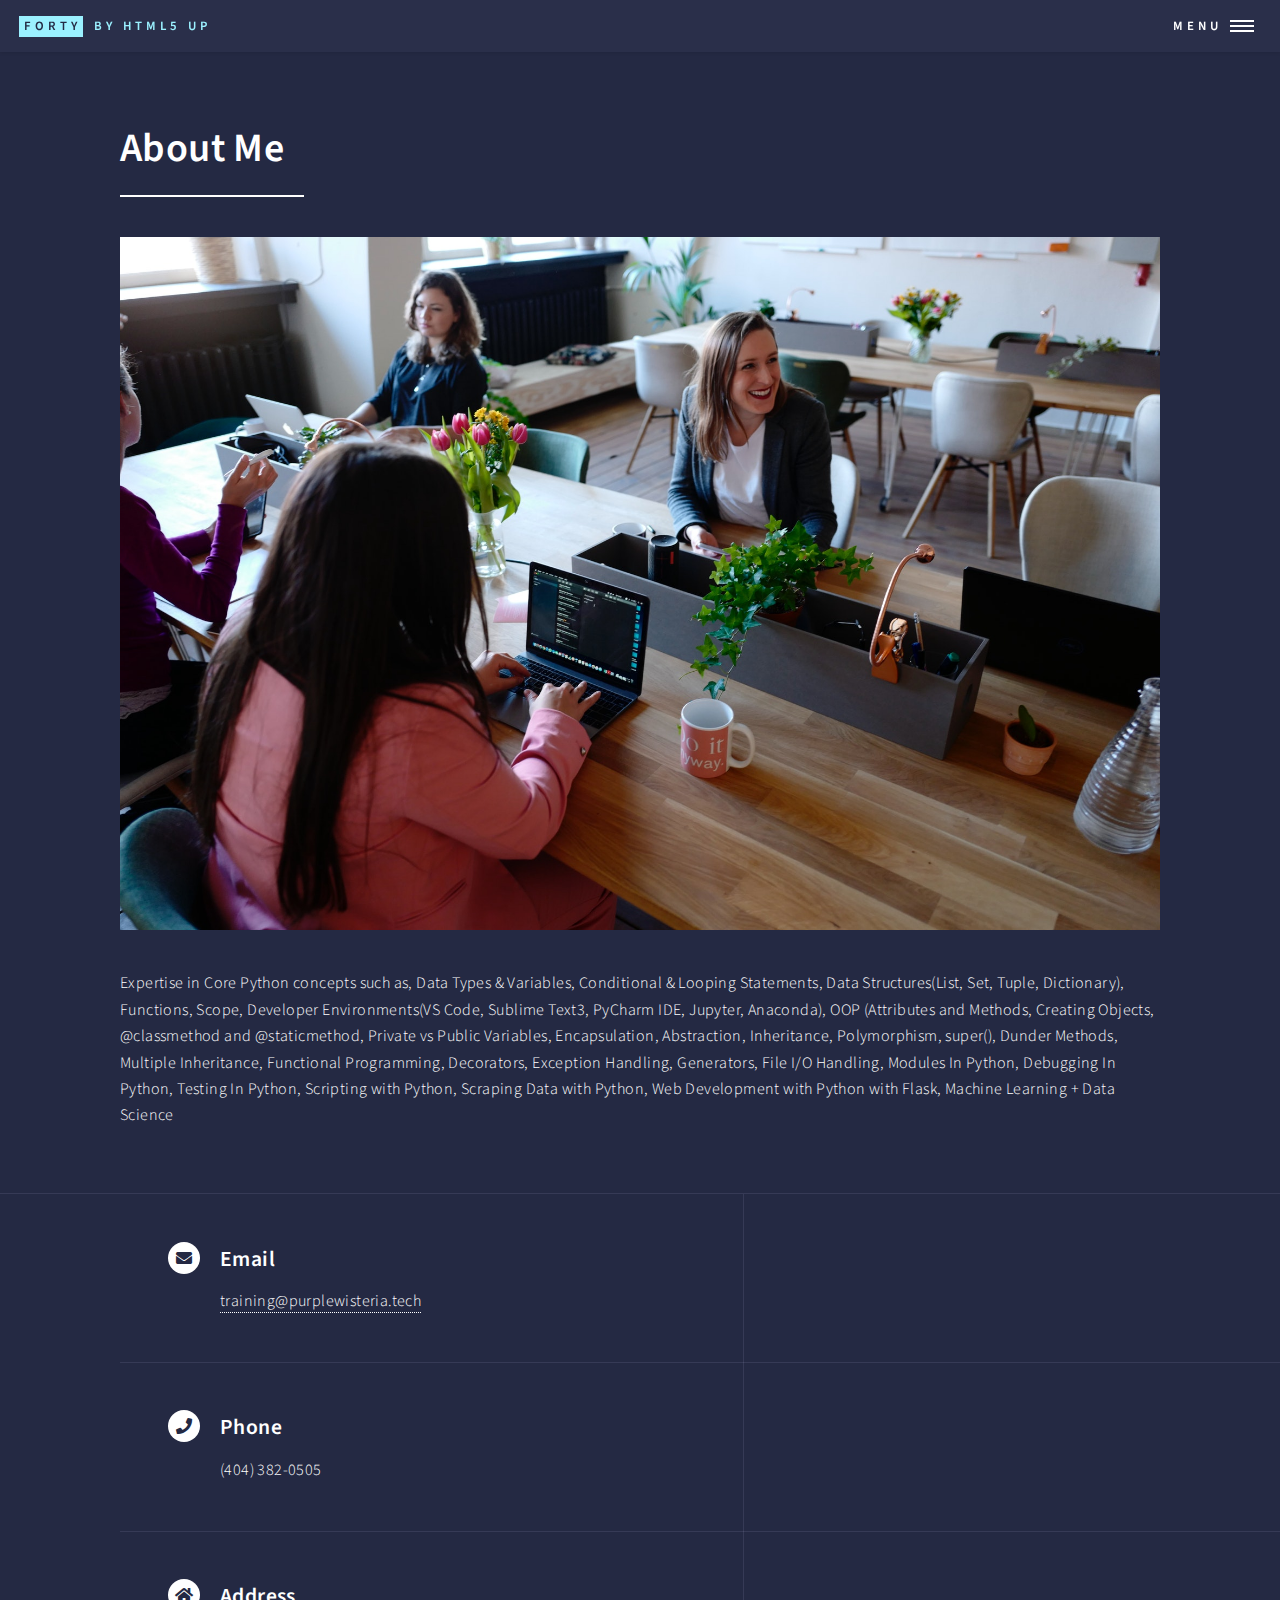
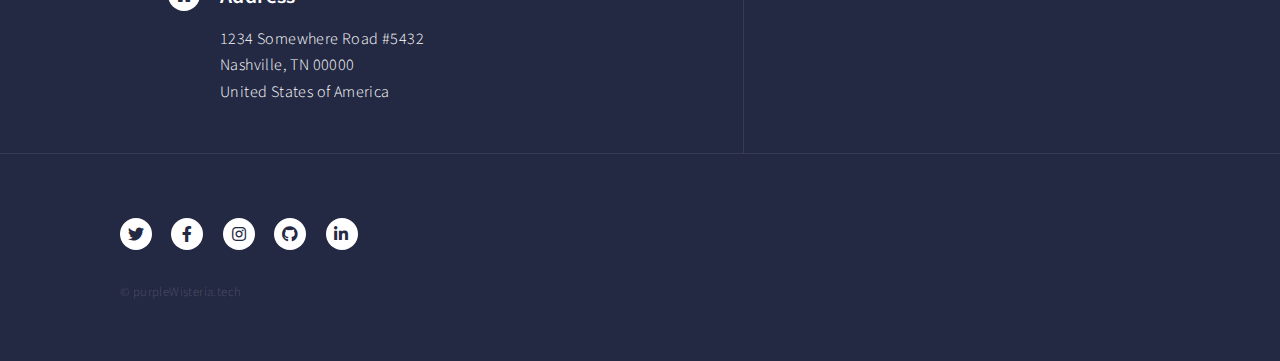
<file: templates/about.html>
<!DOCTYPE HTML>
<!--
	Forty by HTML5 UP
	html5up.net | @ajlkn
	Free for personal and commercial use under the CCA 3.0 license (html5up.net/license)
-->
<html>
	<head>
		<title>About::purpleWisteria.tech</title>
		<meta charset="utf-8" />
		<meta name="viewport" content="width=device-width, initial-scale=1, user-scalable=no" />
		<link rel="stylesheet" href="/static/assets/css/main.css" />
		<noscript><link rel="stylesheet" href="/static/assets/css/noscript.css" /></noscript>
	</head>
	<body class="is-preload">

		<!-- Wrapper -->
			<div id="wrapper">

				<!-- Header -->
					<header id="header">
						<a href="index.html" class="logo"><strong>Forty</strong> <span>by HTML5 UP</span></a>
						<nav>
							<a href="#menu">Menu</a>
						</nav>
					</header>

				<!-- Menu -->
					<nav id="menu">
						<ul class="links">
							<li><a href="index.html">Home</a></li>
							<li>About</li>
							<li><a href="contact.html">Contact</a></li>
						</ul>
						<ul class="actions stacked">
							<li><a href="works.html" class="button primary fit">Works</a></li>
							<li><a href="#" class="button fit">Log In</a></li>
						</ul>
					</nav>

				<!-- Main -->
					<div id="main" class="alt">

						<!-- One -->
							<section id="one">
								<div class="inner">
									<header class="major">
										<h1>About Me</h1>
									</header>
									<span class="image main"><img src="/static/assets/images/pic11.jpg" alt="" /></span>
									<p>
										Expertise in Core Python concepts such as, Data Types & Variables, Conditional & Looping Statements, Data Structures(List, Set, Tuple, Dictionary),
										Functions, Scope, Developer Environments(VS Code, Sublime Text3, PyCharm IDE, Jupyter, Anaconda), OOP (Attributes and Methods,
										Creating Objects, @classmethod and @staticmethod, Private vs Public Variables, Encapsulation, Abstraction,  Inheritance, Polymorphism,
										super(),  Dunder Methods, Multiple Inheritance, Functional Programming, Decorators, Exception Handling, Generators, File I/O Handling,
										Modules In Python, Debugging In Python,  Testing In Python, Scripting with Python, Scraping Data with Python, Web Development with Python
										with Flask, Machine Learning + Data Science
									</p>
								</div>
							</section>

					</div>

				<!-- Contact -->
					<section id="contact">
						<div class="inner">
							<section class="split">
								<section>
									<div class="contact-method">
										<span class="icon solid alt fa-envelope"></span>
										<h3>Email</h3>
										<a href="#">training@purplewisteria.tech</a>
									</div>
								</section>
								<section>
									<div class="contact-method">
										<span class="icon solid alt fa-phone"></span>
										<h3>Phone</h3>
										<span>(404) 382-0505</span>
									</div>
								</section>
								<section>
									<div class="contact-method">
										<span class="icon solid alt fa-home"></span>
										<h3>Address</h3>
										<span>1234 Somewhere Road #5432<br />
										Nashville, TN 00000<br />
										United States of America</span>
									</div>
								</section>
							</section>
						</div>
					</section>

				<!-- Footer -->
					<footer id="footer">
						<div class="inner">
							<ul class="icons">
								<li><a href="#" class="icon brands alt fa-twitter"><span class="label">Twitter</span></a></li>
								<li><a href="#" class="icon brands alt fa-facebook-f"><span class="label">Facebook</span></a></li>
								<li><a href="#" class="icon brands alt fa-instagram"><span class="label">Instagram</span></a></li>
								<li><a href="#" class="icon brands alt fa-github"><span class="label">GitHub</span></a></li>
								<li><a href="#" class="icon brands alt fa-linkedin-in"><span class="label">LinkedIn</span></a></li>
							</ul>
							<ul class="copyright">
								<li>&copy; purpleWisteria.tech</li><li></li>
							</ul>
						</div>
					</footer>

			</div>

		<!-- Scripts -->
			<script src="/static/assets/js/jquery.min.js"></script>
			<script src="/static/assets/js/jquery.scrolly.min.js"></script>
			<script src="/static/assets/js/jquery.scrollex.min.js"></script>
			<script src="/static/assets/js/browser.min.js"></script>
			<script src="/static/assets/js/breakpoints.min.js"></script>
			<script src="/static/assets/js/util.js"></script>
			<script src="/static/assets/js/main.js"></script>

	</body>
</html>
</file>
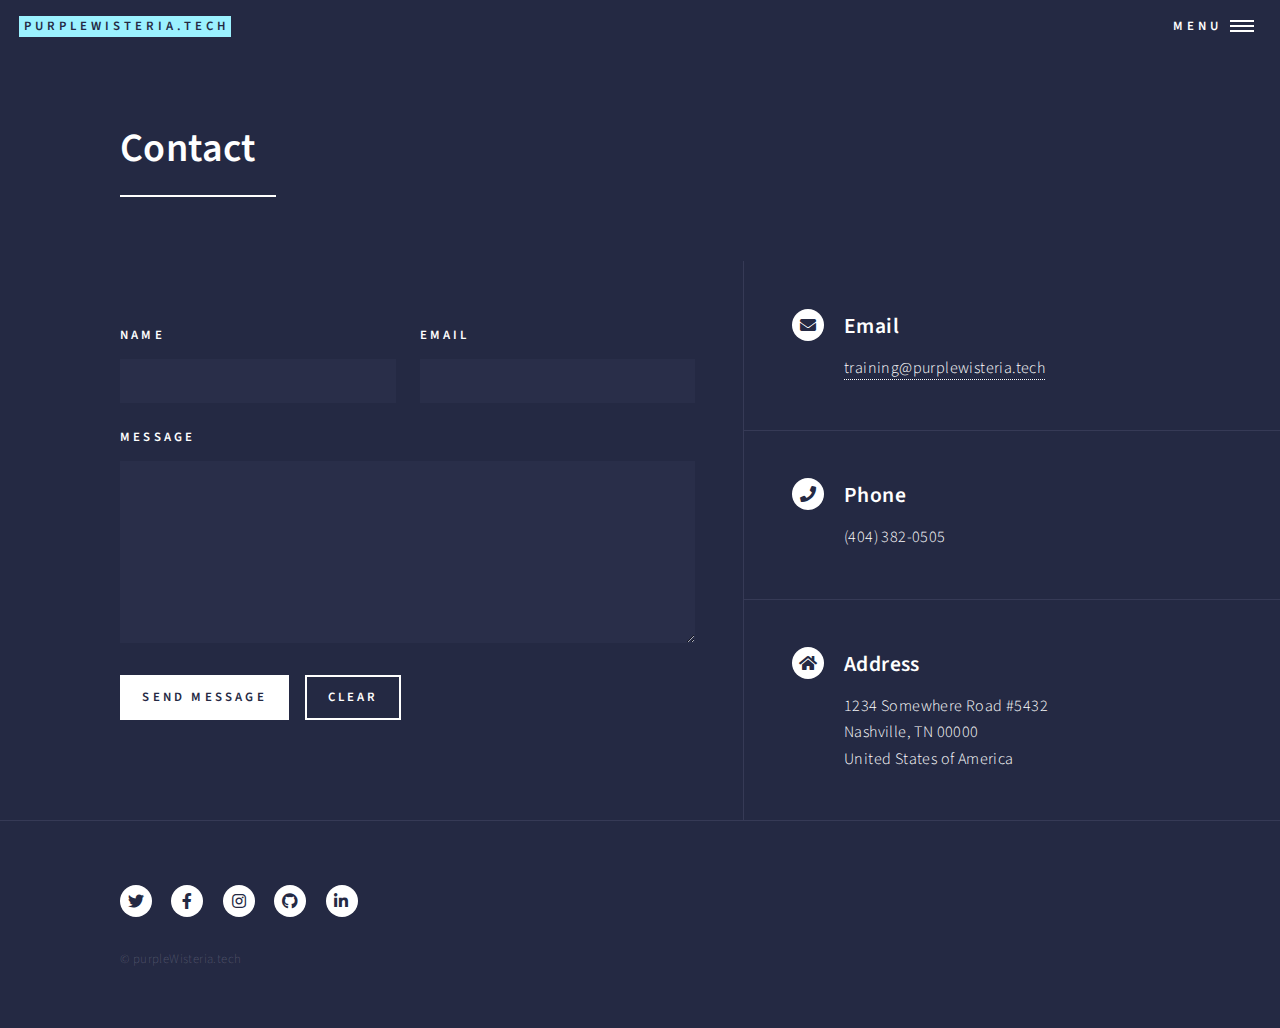
<file: templates/contact.html>
<!DOCTYPE HTML>
<!--
	Forty by HTML5 UP
	html5up.net | @ajlkn
	Free for personal and commercial use under the CCA 3.0 license (html5up.net/license)
-->
<html>
	<head>
		<title>Contact::purpleWisteria.tech</title>
		<meta charset="utf-8" />
		<meta name="viewport" content="width=device-width, initial-scale=1, user-scalable=no" />
		<link rel="stylesheet" href="/static/assets/css/main.css" />
		<noscript><link rel="stylesheet" href="/static/assets/css/noscript.css" /></noscript>
	</head>
	<body class="is-preload">

		<!-- Wrapper -->
			<div id="wrapper">

				<!-- Header -->
					<header id="header" class="alt">
						<a href="index.html" class="logo"><strong>purpleWisteria.tech</strong> <span></span></a>
						<nav>
							<a href="#menu">Menu</a>
						</nav>
					</header>

				<!-- Menu -->
					<nav id="menu">
						<ul class="links">
							<li><a href="index.html">Home</a></li>
							<li><a href="about.html">About</a></li>
							<li>Contact.html</li>

						</ul>
						<ul class="actions stacked">
							<li><a href="works.html" class="button primary fit">Works</a></li>
							<li><a href="#" class="button fit">Log In</a></li>
						</ul>
					</nav>

				<section id="one">
								<div class="inner">
									<header class="major">
										<h1>Contact</h1>
									</header>
								</div>
				</section>

				<!-- Contact -->
					<section id="contact">
						<div class="inner">
							<section>
								<form method="post" action="submit_form">
									<div class="fields">
										<div class="field half">
											<label for="name">Name</label>
											<input type="text" name="name" id="name" />
										</div>
										<div class="field half">
											<label for="email">Email</label>
											<input type="text" name="email" id="email" />
										</div>
										<div class="field">
											<label for="message">Message</label>
											<textarea name="message" id="message" rows="6"></textarea>
										</div>
									</div>
									<ul class="actions">
										<li><input type="submit" value="Send Message" class="primary" /></li>
										<li><input type="reset" value="Clear" /></li>
									</ul>
								</form>
							</section>
							<section class="split">
								<section>
									<div class="contact-method">
										<span class="icon solid alt fa-envelope"></span>
										<h3>Email</h3>
										<a href="#">training@purplewisteria.tech</a>
									</div>
								</section>
								<section>
									<div class="contact-method">
										<span class="icon solid alt fa-phone"></span>
										<h3>Phone</h3>
										<span>(404) 382-0505</span>
									</div>
								</section>
								<section>
									<div class="contact-method">
										<span class="icon solid alt fa-home"></span>
										<h3>Address</h3>
										<span>1234 Somewhere Road #5432<br />
										Nashville, TN 00000<br />
										United States of America</span>
									</div>
								</section>
							</section>
						</div>
					</section>

				<!-- Footer -->
					<footer id="footer">
						<div class="inner">
							<ul class="icons">
								<li><a href="#" class="icon brands alt fa-twitter"><span class="label">Twitter</span></a></li>
								<li><a href="#" class="icon brands alt fa-facebook-f"><span class="label">Facebook</span></a></li>
								<li><a href="#" class="icon brands alt fa-instagram"><span class="label">Instagram</span></a></li>
								<li><a href="#" class="icon brands alt fa-github"><span class="label">GitHub</span></a></li>
								<li><a href="#" class="icon brands alt fa-linkedin-in"><span class="label">LinkedIn</span></a></li>
							</ul>
							<ul class="copyright">
								<li>&copy; purpleWisteria.tech</li><li></li>
							</ul>
						</div>
					</footer>

			</div>

		<!-- Scripts -->
			<script src="/static/assets/js/jquery.min.js"></script>
			<script src="/static/assets/js/jquery.scrolly.min.js"></script>
			<script src="/static/assets/js/jquery.scrollex.min.js"></script>
			<script src="/static/assets/js/browser.min.js"></script>
			<script src="/static/assets/js/breakpoints.min.js"></script>
			<script src="/static/assets/js/util.js"></script>
			<script src="/static/assets/js/main.js"></script>

	</body>
</html>
</file>
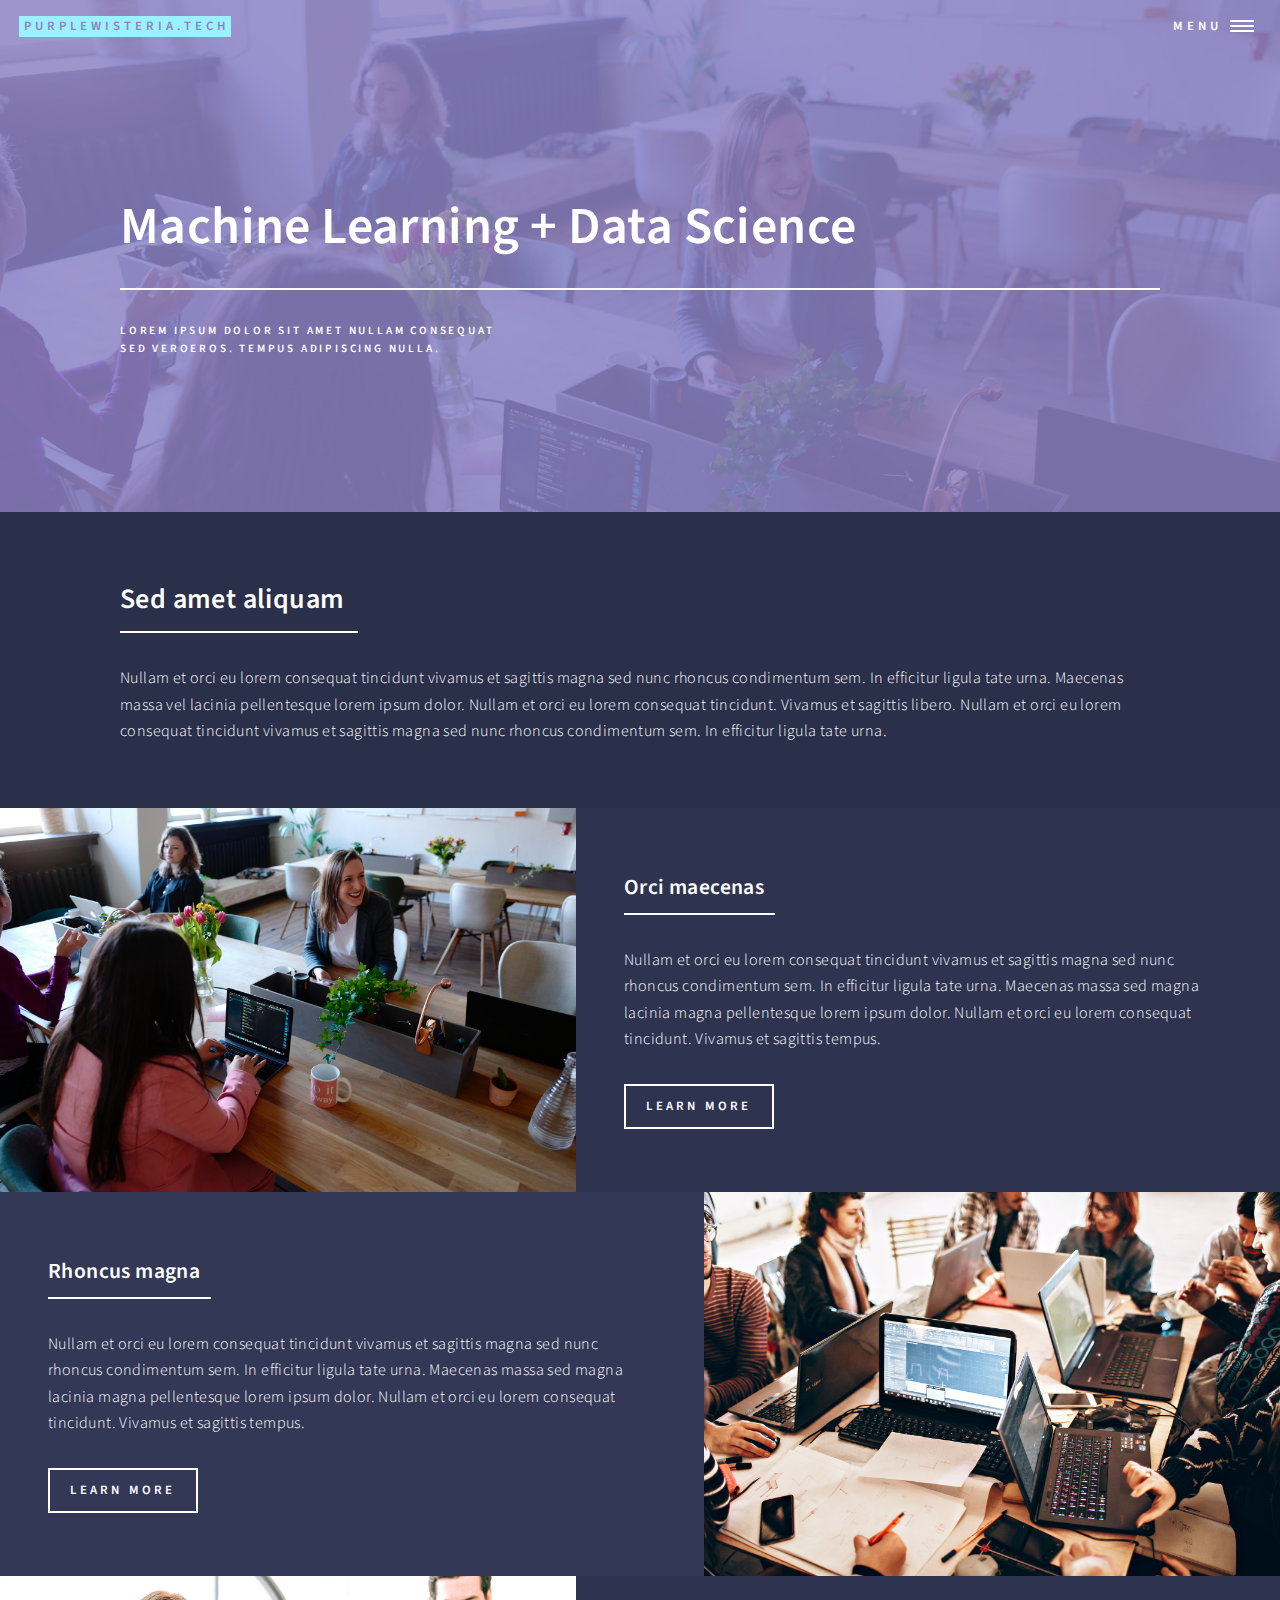
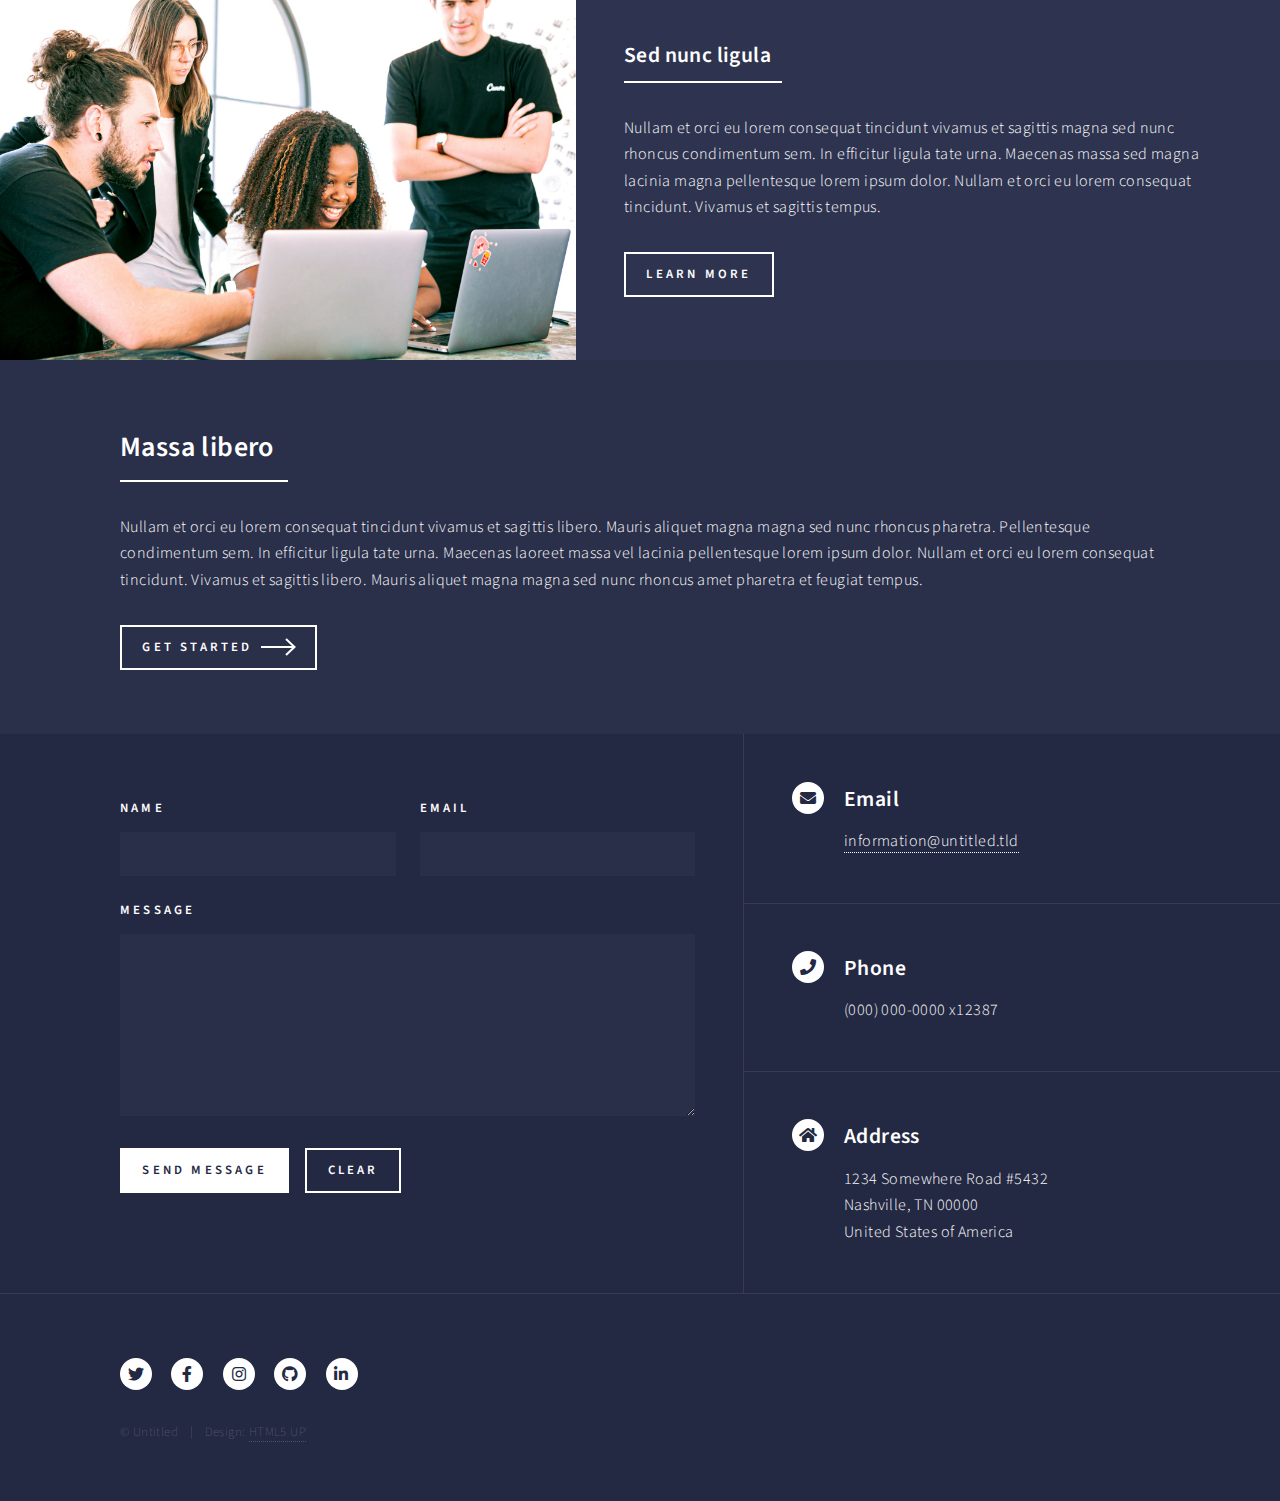
<file: templates/machine-learning.html>
<!DOCTYPE HTML>
<!--
	Forty by HTML5 UP
	html5up.net | @ajlkn
	Free for personal and commercial use under the CCA 3.0 license (html5up.net/license)
-->
<html>
	<head>
		<title>Landing - Forty by HTML5 UP</title>
		<meta charset="utf-8" />
		<meta name="viewport" content="width=device-width, initial-scale=1, user-scalable=no" />
		<link rel="stylesheet" href="/static/assets/css/main.css" />
		<noscript><link rel="stylesheet" href="/static/assets/css/noscript.css" /></noscript>
	</head>
	<body class="is-preload">

		<!-- Wrapper -->
			<div id="wrapper">

				<!-- Header -->
				<!-- Note: The "styleN" class below should match that of the banner element. -->
					<header id="header" class="alt style2">
						<a href="index.html" class="logo"><strong>purpleWisteria.tech</strong> <span></span></a>
						<nav>
							<a href="#menu">Menu</a>
						</nav>
					</header>

				<!-- Menu -->
					<nav id="menu">
						<ul class="links">
								<li><a href="index.html">Home</a></li>
							<li><a href="works.html">Works</a></li>
							<li><a href="about.html">About</a></li>
						</ul>
						<ul class="actions stacked">
							<li><a href="#" class="button primary fit">Get Started</a></li>
							<li><a href="#" class="button fit">Log In</a></li>
						</ul>
					</nav>

				<!-- Banner -->
				<!-- Note: The "styleN" class below should match that of the header element. -->
					<section id="banner" class="style2">
						<div class="inner">
							<span class="image">
								<img src="/static/assets/images/pic07.jpg" alt="" />
							</span>
							<header class="major">
								<h1>Machine Learning + Data Science</h1>
							</header>
							<div class="content">
								<p>Lorem ipsum dolor sit amet nullam consequat<br />
								sed veroeros. tempus adipiscing nulla.</p>
							</div>
						</div>
					</section>

				<!-- Main -->
					<div id="main">

						<!-- One -->
							<section id="one">
								<div class="inner">
									<header class="major">
										<h2>Sed amet aliquam</h2>
									</header>
									<p>Nullam et orci eu lorem consequat tincidunt vivamus et sagittis magna sed nunc rhoncus condimentum sem. In efficitur ligula tate urna. Maecenas massa vel lacinia pellentesque lorem ipsum dolor. Nullam et orci eu lorem consequat tincidunt. Vivamus et sagittis libero. Nullam et orci eu lorem consequat tincidunt vivamus et sagittis magna sed nunc rhoncus condimentum sem. In efficitur ligula tate urna.</p>
								</div>
							</section>

						<!-- Two -->
							<section id="two" class="spotlights">
								<section>
									<a href="generic.html" class="image">
										<img src="/static/assets/images/pic08.jpg" alt="" data-position="center center" />
									</a>
									<div class="content">
										<div class="inner">
											<header class="major">
												<h3>Orci maecenas</h3>
											</header>
											<p>Nullam et orci eu lorem consequat tincidunt vivamus et sagittis magna sed nunc rhoncus condimentum sem. In efficitur ligula tate urna. Maecenas massa sed magna lacinia magna pellentesque lorem ipsum dolor. Nullam et orci eu lorem consequat tincidunt. Vivamus et sagittis tempus.</p>
											<ul class="actions">
												<li><a href="generic.html" class="button">Learn more</a></li>
											</ul>
										</div>
									</div>
								</section>
								<section>
									<a href="generic.html" class="image">
										<img src="/static/assets/images/pic09.jpg" alt="" data-position="top center" />
									</a>
									<div class="content">
										<div class="inner">
											<header class="major">
												<h3>Rhoncus magna</h3>
											</header>
											<p>Nullam et orci eu lorem consequat tincidunt vivamus et sagittis magna sed nunc rhoncus condimentum sem. In efficitur ligula tate urna. Maecenas massa sed magna lacinia magna pellentesque lorem ipsum dolor. Nullam et orci eu lorem consequat tincidunt. Vivamus et sagittis tempus.</p>
											<ul class="actions">
												<li><a href="generic.html" class="button">Learn more</a></li>
											</ul>
										</div>
									</div>
								</section>
								<section>
									<a href="generic.html" class="image">
										<img src="/static/assets/images/pic10.jpg" alt="" data-position="25% 25%" />
									</a>
									<div class="content">
										<div class="inner">
											<header class="major">
												<h3>Sed nunc ligula</h3>
											</header>
											<p>Nullam et orci eu lorem consequat tincidunt vivamus et sagittis magna sed nunc rhoncus condimentum sem. In efficitur ligula tate urna. Maecenas massa sed magna lacinia magna pellentesque lorem ipsum dolor. Nullam et orci eu lorem consequat tincidunt. Vivamus et sagittis tempus.</p>
											<ul class="actions">
												<li><a href="generic.html" class="button">Learn more</a></li>
											</ul>
										</div>
									</div>
								</section>
							</section>

						<!-- Three -->
							<section id="three">
								<div class="inner">
									<header class="major">
										<h2>Massa libero</h2>
									</header>
									<p>Nullam et orci eu lorem consequat tincidunt vivamus et sagittis libero. Mauris aliquet magna magna sed nunc rhoncus pharetra. Pellentesque condimentum sem. In efficitur ligula tate urna. Maecenas laoreet massa vel lacinia pellentesque lorem ipsum dolor. Nullam et orci eu lorem consequat tincidunt. Vivamus et sagittis libero. Mauris aliquet magna magna sed nunc rhoncus amet pharetra et feugiat tempus.</p>
									<ul class="actions">
										<li><a href="generic.html" class="button next">Get Started</a></li>
									</ul>
								</div>
							</section>

					</div>

				<!-- Contact -->
					<section id="contact">
						<div class="inner">
							<section>
								<form method="post" action="#">
									<div class="fields">
										<div class="field half">
											<label for="name">Name</label>
											<input type="text" name="name" id="name" />
										</div>
										<div class="field half">
											<label for="email">Email</label>
											<input type="text" name="email" id="email" />
										</div>
										<div class="field">
											<label for="message">Message</label>
											<textarea name="message" id="message" rows="6"></textarea>
										</div>
									</div>
									<ul class="actions">
										<li><input type="submit" value="Send Message" class="primary" /></li>
										<li><input type="reset" value="Clear" /></li>
									</ul>
								</form>
							</section>
							<section class="split">
								<section>
									<div class="contact-method">
										<span class="icon solid alt fa-envelope"></span>
										<h3>Email</h3>
										<a href="#">information@untitled.tld</a>
									</div>
								</section>
								<section>
									<div class="contact-method">
										<span class="icon solid alt fa-phone"></span>
										<h3>Phone</h3>
										<span>(000) 000-0000 x12387</span>
									</div>
								</section>
								<section>
									<div class="contact-method">
										<span class="icon solid alt fa-home"></span>
										<h3>Address</h3>
										<span>1234 Somewhere Road #5432<br />
										Nashville, TN 00000<br />
										United States of America</span>
									</div>
								</section>
							</section>
						</div>
					</section>

				<!-- Footer -->
					<footer id="footer">
						<div class="inner">
							<ul class="icons">
								<li><a href="#" class="icon brands alt fa-twitter"><span class="label">Twitter</span></a></li>
								<li><a href="#" class="icon brands alt fa-facebook-f"><span class="label">Facebook</span></a></li>
								<li><a href="#" class="icon brands alt fa-instagram"><span class="label">Instagram</span></a></li>
								<li><a href="#" class="icon brands alt fa-github"><span class="label">GitHub</span></a></li>
								<li><a href="#" class="icon brands alt fa-linkedin-in"><span class="label">LinkedIn</span></a></li>
							</ul>
							<ul class="copyright">
								<li>&copy; Untitled</li><li>Design: <a href="https://html5up.net">HTML5 UP</a></li>
							</ul>
						</div>
					</footer>

			</div>

		<!-- Scripts -->
			<script src="/static/assets/js/jquery.min.js"></script>
			<script src="/static/assets/js/jquery.scrolly.min.js"></script>
			<script src="/static/assets/js/jquery.scrollex.min.js"></script>
			<script src="/static/assets/js/browser.min.js"></script>
			<script src="/static/assets/js/breakpoints.min.js"></script>
			<script src="/static/assets/js/util.js"></script>
			<script src="/static/assets/js/main.js"></script>

	</body>
</html>
</file>
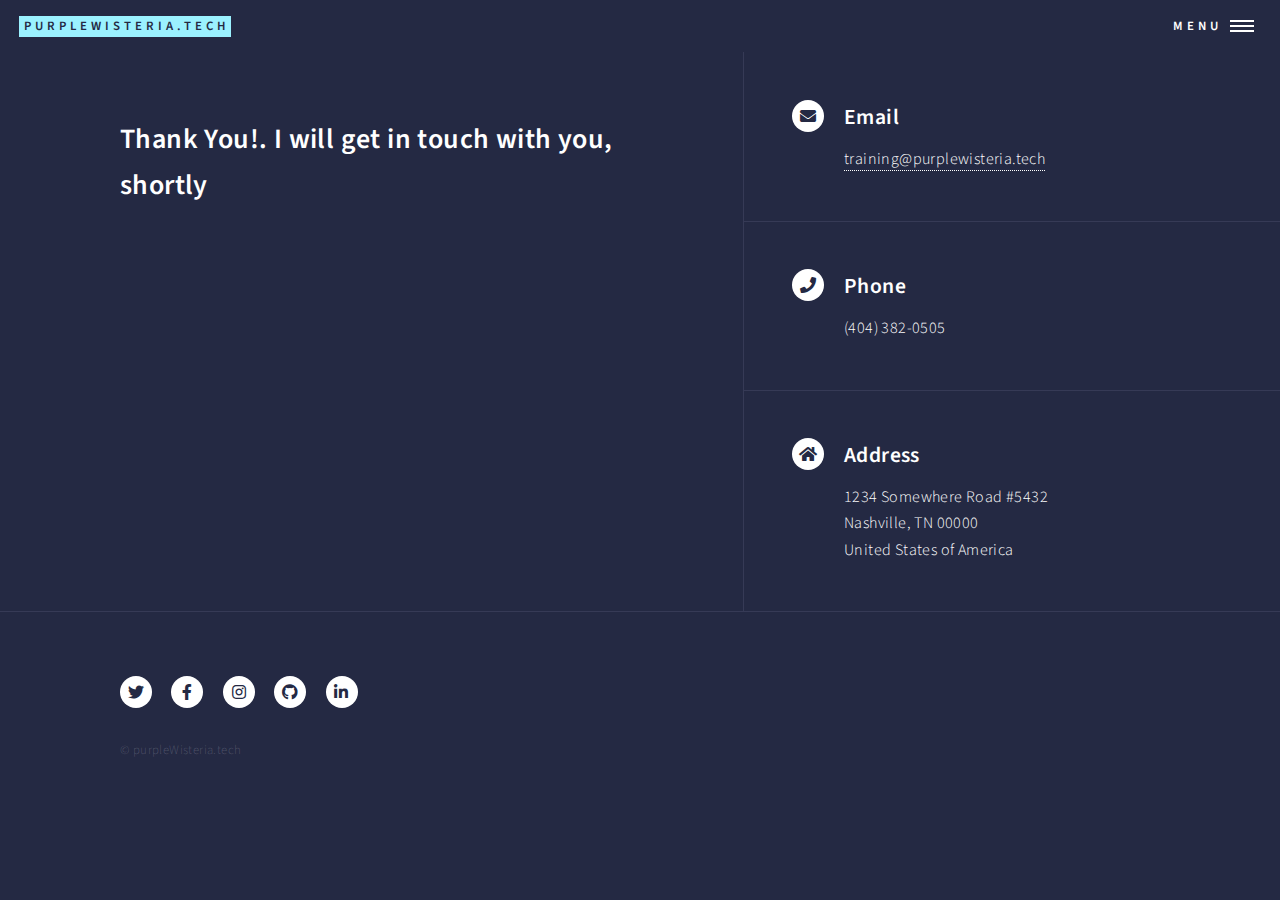
<file: templates/thankyou.html>
<!DOCTYPE HTML>
<!--
	Forty by HTML5 UP
	html5up.net | @ajlkn
	Free for personal and commercial use under the CCA 3.0 license (html5up.net/license)
-->
<html>
	<head>
		<title>purpleWisteria.tech</title>
		<meta charset="utf-8" />
		<meta name="viewport" content="width=device-width, initial-scale=1, user-scalable=no" />
		<link rel="stylesheet" href="/static/assets/css/main.css" />
		<noscript><link rel="stylesheet" href="/static/assets/css/noscript.css" /></noscript>
	</head>
	<body class="is-preload">

		<!-- Wrapper -->
			<div id="wrapper">

				<!-- Header -->
					<header id="header" class="alt">
						<a href="index.html" class="logo"><strong>purpleWisteria.tech</strong> <span></span></a>
						<nav>
							<a href="#menu">Menu</a>
						</nav>
					</header>

				<!-- Menu -->
					<nav id="menu">
						<ul class="links">
							<li><a href="index.html">Home</a></li>
							<li><a href="works.html">Works</a></li>
							<li><a href="about.html">About</a></li>
                            <li><a href="contact.html">Contact</a></li>
						</ul>
						<ul class="actions stacked">
							<li><a href="#" class="button primary fit">Get Started</a></li>
							<li><a href="#" class="button fit">Log In</a></li>
						</ul>
					</nav>




				<!-- Contact -->
					<section id="contact">
						<div class="inner">
							<section>
								<h2>Thank You!. I will get in touch with you, shortly</h2>
							</section>
							<section class="split">
								<section>
									<div class="contact-method">
										<span class="icon solid alt fa-envelope"></span>
										<h3>Email</h3>
										<a href="#">training@purplewisteria.tech</a>
									</div>
								</section>
								<section>
									<div class="contact-method">
										<span class="icon solid alt fa-phone"></span>
										<h3>Phone</h3>
										<span>(404) 382-0505</span>
									</div>
								</section>
								<section>
									<div class="contact-method">
										<span class="icon solid alt fa-home"></span>
										<h3>Address</h3>
										<span>1234 Somewhere Road #5432<br />
										Nashville, TN 00000<br />
										United States of America</span>
									</div>
								</section>
							</section>
						</div>
					</section>

				<!-- Footer -->
					<footer id="footer">
						<div class="inner">
							<ul class="icons">
								<li><a href="#" class="icon brands alt fa-twitter"><span class="label">Twitter</span></a></li>
								<li><a href="#" class="icon brands alt fa-facebook-f"><span class="label">Facebook</span></a></li>
								<li><a href="#" class="icon brands alt fa-instagram"><span class="label">Instagram</span></a></li>
								<li><a href="#" class="icon brands alt fa-github"><span class="label">GitHub</span></a></li>
								<li><a href="#" class="icon brands alt fa-linkedin-in"><span class="label">LinkedIn</span></a></li>
							</ul>
							<ul class="copyright">
								<li>&copy; purpleWisteria.tech</li><li></li>
							</ul>
						</div>
					</footer>

			</div>

		<!-- Scripts -->
			<script src="/static/assets/js/jquery.min.js"></script>
			<script src="/static/assets/js/jquery.scrolly.min.js"></script>
			<script src="/static/assets/js/jquery.scrollex.min.js"></script>
			<script src="/static/assets/js/browser.min.js"></script>
			<script src="/static/assets/js/breakpoints.min.js"></script>
			<script src="/static/assets/js/util.js"></script>
			<script src="/static/assets/js/main.js"></script>

	</body>
</html>
</file>
<file: static/assets/css/noscript.css>
/*
	Forty by HTML5 UP
	html5up.net | @ajlkn
	Free for personal and commercial use under the CCA 3.0 license (html5up.net/license)
*/

/* Banner */

	body.is-preload #banner:after {
		opacity: 0.85;
	}

	body.is-preload #banner > .inner {
		-moz-filter: none;
		-webkit-filter: none;
		-ms-filter: none;
		filter: none;
		-moz-transform: none;
		-webkit-transform: none;
		-ms-transform: none;
		transform: none;
		opacity: 1;
	}
</file>
<file: static/assets/css/main.css>
@import url(fontawesome-all.min.css);
@import url("https://fonts.googleapis.com/css?family=Source+Sans+Pro:300,300italic,600,600italic");

/*
	Forty by HTML5 UP
	html5up.net | @ajlkn
	Free for personal and commercial use under the CCA 3.0 license (html5up.net/license)
*/

html, body, div, span, applet, object,
iframe, h1, h2, h3, h4, h5, h6, p, blockquote,
pre, a, abbr, acronym, address, big, cite,
code, del, dfn, em, img, ins, kbd, q, s, samp,
small, strike, strong, sub, sup, tt, var, b,
u, i, center, dl, dt, dd, ol, ul, li, fieldset,
form, label, legend, table, caption, tbody,
tfoot, thead, tr, th, td, article, aside,
canvas, details, embed, figure, figcaption,
footer, header, hgroup, menu, nav, output, ruby,
section, summary, time, mark, audio, video {
	margin: 0;
	padding: 0;
	border: 0;
	font-size: 100%;
	font: inherit;
	vertical-align: baseline;}

article, aside, details, figcaption, figure,
footer, header, hgroup, menu, nav, section {
	display: block;}

body {
	line-height: 1;
}

ol, ul {
	list-style: none;
}

blockquote, q {
	quotes: none;
}

	blockquote:before, blockquote:after, q:before, q:after {
		content: '';
		content: none;
	}

table {
	border-collapse: collapse;
	border-spacing: 0;
}

body {
	-webkit-text-size-adjust: none;
}

mark {
	background-color: transparent;
	color: inherit;
}

input::-moz-focus-inner {
	border: 0;
	padding: 0;
}

input, select, textarea {
	-moz-appearance: none;
	-webkit-appearance: none;
	-ms-appearance: none;
	appearance: none;
}

/* Basic */

	@-ms-viewport {
		width: device-width;
	}

	body {
		-ms-overflow-style: scrollbar;
	}

	@media screen and (max-width: 480px) {

		html, body {
			min-width: 320px;
		}

	}

	html {
		box-sizing: border-box;
	}

	*, *:before, *:after {
		box-sizing: inherit;
	}

	body {
		background: #242943;
	}

		body.is-preload *, body.is-preload *:before, body.is-preload *:after {
			-moz-animation: none !important;
			-webkit-animation: none !important;
			-ms-animation: none !important;
			animation: none !important;
			-moz-transition: none !important;
			-webkit-transition: none !important;
			-ms-transition: none !important;
			transition: none !important;
		}

/* Type */

	body, input, select, textarea {
		color: #ffffff;
		font-family: "Source Sans Pro", Helvetica, sans-serif;
		font-size: 17pt;
		font-weight: 300;
		letter-spacing: 0.025em;
		line-height: 1.65;
	}

		@media screen and (max-width: 1680px) {

			body, input, select, textarea {
				font-size: 14pt;
			}

		}

		@media screen and (max-width: 1280px) {

			body, input, select, textarea {
				font-size: 12pt;
			}

		}

		@media screen and (max-width: 360px) {

			body, input, select, textarea {
				font-size: 11pt;
			}

		}

	a {
		-moz-transition: color 0.2s ease-in-out, border-bottom-color 0.2s ease-in-out;
		-webkit-transition: color 0.2s ease-in-out, border-bottom-color 0.2s ease-in-out;
		-ms-transition: color 0.2s ease-in-out, border-bottom-color 0.2s ease-in-out;
		transition: color 0.2s ease-in-out, border-bottom-color 0.2s ease-in-out;
		border-bottom: dotted 1px;
		color: inherit;
		text-decoration: none;
	}

		a:hover {
			border-bottom-color: transparent;
			color: #9bf1ff !important;
		}

		a:active {
			color: #53e3fb !important;
		}

	strong, b {
		color: #ffffff;
		font-weight: 600;
	}

	em, i {
		font-style: italic;
	}

	p {
		margin: 0 0 2em 0;
	}

	h1, h2, h3, h4, h5, h6 {
		color: #ffffff;
		font-weight: 600;
		line-height: 1.65;
		margin: 0 0 1em 0;
	}

		h1 a, h2 a, h3 a, h4 a, h5 a, h6 a {
			color: inherit;
			border-bottom: 0;
		}

	h1 {
		font-size: 2.5em;
	}

	h2 {
		font-size: 1.75em;
	}

	h3 {
		font-size: 1.35em;
	}

	h4 {
		font-size: 1.1em;
	}

	h5 {
		font-size: 0.9em;
	}

	h6 {
		font-size: 0.7em;
	}

	@media screen and (max-width: 736px) {

		h1 {
			font-size: 2em;
		}

		h2 {
			font-size: 1.5em;
		}

		h3 {
			font-size: 1.25em;
		}

	}

	sub {
		font-size: 0.8em;
		position: relative;
		top: 0.5em;
	}

	sup {
		font-size: 0.8em;
		position: relative;
		top: -0.5em;
	}

	blockquote {
		border-left: solid 4px rgba(212, 212, 255, 0.1);
		font-style: italic;
		margin: 0 0 2em 0;
		padding: 0.5em 0 0.5em 2em;
	}

	code {
		background: rgba(212, 212, 255, 0.035);
		font-family: "Courier New", monospace;
		font-size: 0.9em;
		margin: 0 0.25em;
		padding: 0.25em 0.65em;
	}

	pre {
		-webkit-overflow-scrolling: touch;
		font-family: "Courier New", monospace;
		font-size: 0.9em;
		margin: 0 0 2em 0;
	}

		pre code {
			display: block;
			line-height: 1.75;
			padding: 1em 1.5em;
			overflow-x: auto;
		}

	hr {
		border: 0;
		border-bottom: solid 1px rgba(212, 212, 255, 0.1);
		margin: 2em 0;
	}

		hr.major {
			margin: 3em 0;
		}

	.align-left {
		text-align: left;
	}

	.align-center {
		text-align: center;
	}

	.align-right {
		text-align: right;
	}

/* Row */

	.row {
		display: flex;
		flex-wrap: wrap;
		box-sizing: border-box;
		align-items: stretch;
	}

		.row > * {
			box-sizing: border-box;
		}

		.row.gtr-uniform > * > :last-child {
			margin-bottom: 0;
		}

		.row.aln-left {
			justify-content: flex-start;
		}

		.row.aln-center {
			justify-content: center;
		}

		.row.aln-right {
			justify-content: flex-end;
		}

		.row.aln-top {
			align-items: flex-start;
		}

		.row.aln-middle {
			align-items: center;
		}

		.row.aln-bottom {
			align-items: flex-end;
		}

		.row > .imp {
			order: -1;
		}

		.row > .col-1 {
			width: 8.33333%;
		}

		.row > .off-1 {
			margin-left: 8.33333%;
		}

		.row > .col-2 {
			width: 16.66667%;
		}

		.row > .off-2 {
			margin-left: 16.66667%;
		}

		.row > .col-3 {
			width: 25%;
		}

		.row > .off-3 {
			margin-left: 25%;
		}

		.row > .col-4 {
			width: 33.33333%;
		}

		.row > .off-4 {
			margin-left: 33.33333%;
		}

		.row > .col-5 {
			width: 41.66667%;
		}

		.row > .off-5 {
			margin-left: 41.66667%;
		}

		.row > .col-6 {
			width: 50%;
		}

		.row > .off-6 {
			margin-left: 50%;
		}

		.row > .col-7 {
			width: 58.33333%;
		}

		.row > .off-7 {
			margin-left: 58.33333%;
		}

		.row > .col-8 {
			width: 66.66667%;
		}

		.row > .off-8 {
			margin-left: 66.66667%;
		}

		.row > .col-9 {
			width: 75%;
		}

		.row > .off-9 {
			margin-left: 75%;
		}

		.row > .col-10 {
			width: 83.33333%;
		}

		.row > .off-10 {
			margin-left: 83.33333%;
		}

		.row > .col-11 {
			width: 91.66667%;
		}

		.row > .off-11 {
			margin-left: 91.66667%;
		}

		.row > .col-12 {
			width: 100%;
		}

		.row > .off-12 {
			margin-left: 100%;
		}

		.row.gtr-0 {
			margin-top: 0;
			margin-left: 0em;
		}

			.row.gtr-0 > * {
				padding: 0 0 0 0em;
			}

			.row.gtr-0.gtr-uniform {
				margin-top: 0em;
			}

				.row.gtr-0.gtr-uniform > * {
					padding-top: 0em;
				}

		.row.gtr-25 {
			margin-top: 0;
			margin-left: -0.5em;
		}

			.row.gtr-25 > * {
				padding: 0 0 0 0.5em;
			}

			.row.gtr-25.gtr-uniform {
				margin-top: -0.5em;
			}

				.row.gtr-25.gtr-uniform > * {
					padding-top: 0.5em;
				}

		.row.gtr-50 {
			margin-top: 0;
			margin-left: -1em;
		}

			.row.gtr-50 > * {
				padding: 0 0 0 1em;
			}

			.row.gtr-50.gtr-uniform {
				margin-top: -1em;
			}

				.row.gtr-50.gtr-uniform > * {
					padding-top: 1em;
				}

		.row {
			margin-top: 0;
			margin-left: -2em;
		}

			.row > * {
				padding: 0 0 0 2em;
			}

			.row.gtr-uniform {
				margin-top: -2em;
			}

				.row.gtr-uniform > * {
					padding-top: 2em;
				}

		.row.gtr-150 {
			margin-top: 0;
			margin-left: -3em;
		}

			.row.gtr-150 > * {
				padding: 0 0 0 3em;
			}

			.row.gtr-150.gtr-uniform {
				margin-top: -3em;
			}

				.row.gtr-150.gtr-uniform > * {
					padding-top: 3em;
				}

		.row.gtr-200 {
			margin-top: 0;
			margin-left: -4em;
		}

			.row.gtr-200 > * {
				padding: 0 0 0 4em;
			}

			.row.gtr-200.gtr-uniform {
				margin-top: -4em;
			}

				.row.gtr-200.gtr-uniform > * {
					padding-top: 4em;
				}

		@media screen and (max-width: 1680px) {

			.row {
				display: flex;
				flex-wrap: wrap;
				box-sizing: border-box;
				align-items: stretch;
			}

				.row > * {
					box-sizing: border-box;
				}

				.row.gtr-uniform > * > :last-child {
					margin-bottom: 0;
				}

				.row.aln-left {
					justify-content: flex-start;
				}

				.row.aln-center {
					justify-content: center;
				}

				.row.aln-right {
					justify-content: flex-end;
				}

				.row.aln-top {
					align-items: flex-start;
				}

				.row.aln-middle {
					align-items: center;
				}

				.row.aln-bottom {
					align-items: flex-end;
				}

				.row > .imp-xlarge {
					order: -1;
				}

				.row > .col-1-xlarge {
					width: 8.33333%;
				}

				.row > .off-1-xlarge {
					margin-left: 8.33333%;
				}

				.row > .col-2-xlarge {
					width: 16.66667%;
				}

				.row > .off-2-xlarge {
					margin-left: 16.66667%;
				}

				.row > .col-3-xlarge {
					width: 25%;
				}

				.row > .off-3-xlarge {
					margin-left: 25%;
				}

				.row > .col-4-xlarge {
					width: 33.33333%;
				}

				.row > .off-4-xlarge {
					margin-left: 33.33333%;
				}

				.row > .col-5-xlarge {
					width: 41.66667%;
				}

				.row > .off-5-xlarge {
					margin-left: 41.66667%;
				}

				.row > .col-6-xlarge {
					width: 50%;
				}

				.row > .off-6-xlarge {
					margin-left: 50%;
				}

				.row > .col-7-xlarge {
					width: 58.33333%;
				}

				.row > .off-7-xlarge {
					margin-left: 58.33333%;
				}

				.row > .col-8-xlarge {
					width: 66.66667%;
				}

				.row > .off-8-xlarge {
					margin-left: 66.66667%;
				}

				.row > .col-9-xlarge {
					width: 75%;
				}

				.row > .off-9-xlarge {
					margin-left: 75%;
				}

				.row > .col-10-xlarge {
					width: 83.33333%;
				}

				.row > .off-10-xlarge {
					margin-left: 83.33333%;
				}

				.row > .col-11-xlarge {
					width: 91.66667%;
				}

				.row > .off-11-xlarge {
					margin-left: 91.66667%;
				}

				.row > .col-12-xlarge {
					width: 100%;
				}

				.row > .off-12-xlarge {
					margin-left: 100%;
				}

				.row.gtr-0 {
					margin-top: 0;
					margin-left: 0em;
				}

					.row.gtr-0 > * {
						padding: 0 0 0 0em;
					}

					.row.gtr-0.gtr-uniform {
						margin-top: 0em;
					}

						.row.gtr-0.gtr-uniform > * {
							padding-top: 0em;
						}

				.row.gtr-25 {
					margin-top: 0;
					margin-left: -0.5em;
				}

					.row.gtr-25 > * {
						padding: 0 0 0 0.5em;
					}

					.row.gtr-25.gtr-uniform {
						margin-top: -0.5em;
					}

						.row.gtr-25.gtr-uniform > * {
							padding-top: 0.5em;
						}

				.row.gtr-50 {
					margin-top: 0;
					margin-left: -1em;
				}

					.row.gtr-50 > * {
						padding: 0 0 0 1em;
					}

					.row.gtr-50.gtr-uniform {
						margin-top: -1em;
					}

						.row.gtr-50.gtr-uniform > * {
							padding-top: 1em;
						}

				.row {
					margin-top: 0;
					margin-left: -2em;
				}

					.row > * {
						padding: 0 0 0 2em;
					}

					.row.gtr-uniform {
						margin-top: -2em;
					}

						.row.gtr-uniform > * {
							padding-top: 2em;
						}

				.row.gtr-150 {
					margin-top: 0;
					margin-left: -3em;
				}

					.row.gtr-150 > * {
						padding: 0 0 0 3em;
					}

					.row.gtr-150.gtr-uniform {
						margin-top: -3em;
					}

						.row.gtr-150.gtr-uniform > * {
							padding-top: 3em;
						}

				.row.gtr-200 {
					margin-top: 0;
					margin-left: -4em;
				}

					.row.gtr-200 > * {
						padding: 0 0 0 4em;
					}

					.row.gtr-200.gtr-uniform {
						margin-top: -4em;
					}

						.row.gtr-200.gtr-uniform > * {
							padding-top: 4em;
						}

		}

		@media screen and (max-width: 1280px) {

			.row {
				display: flex;
				flex-wrap: wrap;
				box-sizing: border-box;
				align-items: stretch;
			}

				.row > * {
					box-sizing: border-box;
				}

				.row.gtr-uniform > * > :last-child {
					margin-bottom: 0;
				}

				.row.aln-left {
					justify-content: flex-start;
				}

				.row.aln-center {
					justify-content: center;
				}

				.row.aln-right {
					justify-content: flex-end;
				}

				.row.aln-top {
					align-items: flex-start;
				}

				.row.aln-middle {
					align-items: center;
				}

				.row.aln-bottom {
					align-items: flex-end;
				}

				.row > .imp-large {
					order: -1;
				}

				.row > .col-1-large {
					width: 8.33333%;
				}

				.row > .off-1-large {
					margin-left: 8.33333%;
				}

				.row > .col-2-large {
					width: 16.66667%;
				}

				.row > .off-2-large {
					margin-left: 16.66667%;
				}

				.row > .col-3-large {
					width: 25%;
				}

				.row > .off-3-large {
					margin-left: 25%;
				}

				.row > .col-4-large {
					width: 33.33333%;
				}

				.row > .off-4-large {
					margin-left: 33.33333%;
				}

				.row > .col-5-large {
					width: 41.66667%;
				}

				.row > .off-5-large {
					margin-left: 41.66667%;
				}

				.row > .col-6-large {
					width: 50%;
				}

				.row > .off-6-large {
					margin-left: 50%;
				}

				.row > .col-7-large {
					width: 58.33333%;
				}

				.row > .off-7-large {
					margin-left: 58.33333%;
				}

				.row > .col-8-large {
					width: 66.66667%;
				}

				.row > .off-8-large {
					margin-left: 66.66667%;
				}

				.row > .col-9-large {
					width: 75%;
				}

				.row > .off-9-large {
					margin-left: 75%;
				}

				.row > .col-10-large {
					width: 83.33333%;
				}

				.row > .off-10-large {
					margin-left: 83.33333%;
				}

				.row > .col-11-large {
					width: 91.66667%;
				}

				.row > .off-11-large {
					margin-left: 91.66667%;
				}

				.row > .col-12-large {
					width: 100%;
				}

				.row > .off-12-large {
					margin-left: 100%;
				}

				.row.gtr-0 {
					margin-top: 0;
					margin-left: 0em;
				}

					.row.gtr-0 > * {
						padding: 0 0 0 0em;
					}

					.row.gtr-0.gtr-uniform {
						margin-top: 0em;
					}

						.row.gtr-0.gtr-uniform > * {
							padding-top: 0em;
						}

				.row.gtr-25 {
					margin-top: 0;
					margin-left: -0.375em;
				}

					.row.gtr-25 > * {
						padding: 0 0 0 0.375em;
					}

					.row.gtr-25.gtr-uniform {
						margin-top: -0.375em;
					}

						.row.gtr-25.gtr-uniform > * {
							padding-top: 0.375em;
						}

				.row.gtr-50 {
					margin-top: 0;
					margin-left: -0.75em;
				}

					.row.gtr-50 > * {
						padding: 0 0 0 0.75em;
					}

					.row.gtr-50.gtr-uniform {
						margin-top: -0.75em;
					}

						.row.gtr-50.gtr-uniform > * {
							padding-top: 0.75em;
						}

				.row {
					margin-top: 0;
					margin-left: -1.5em;
				}

					.row > * {
						padding: 0 0 0 1.5em;
					}

					.row.gtr-uniform {
						margin-top: -1.5em;
					}

						.row.gtr-uniform > * {
							padding-top: 1.5em;
						}

				.row.gtr-150 {
					margin-top: 0;
					margin-left: -2.25em;
				}

					.row.gtr-150 > * {
						padding: 0 0 0 2.25em;
					}

					.row.gtr-150.gtr-uniform {
						margin-top: -2.25em;
					}

						.row.gtr-150.gtr-uniform > * {
							padding-top: 2.25em;
						}

				.row.gtr-200 {
					margin-top: 0;
					margin-left: -3em;
				}

					.row.gtr-200 > * {
						padding: 0 0 0 3em;
					}

					.row.gtr-200.gtr-uniform {
						margin-top: -3em;
					}

						.row.gtr-200.gtr-uniform > * {
							padding-top: 3em;
						}

		}

		@media screen and (max-width: 980px) {

			.row {
				display: flex;
				flex-wrap: wrap;
				box-sizing: border-box;
				align-items: stretch;
			}

				.row > * {
					box-sizing: border-box;
				}

				.row.gtr-uniform > * > :last-child {
					margin-bottom: 0;
				}

				.row.aln-left {
					justify-content: flex-start;
				}

				.row.aln-center {
					justify-content: center;
				}

				.row.aln-right {
					justify-content: flex-end;
				}

				.row.aln-top {
					align-items: flex-start;
				}

				.row.aln-middle {
					align-items: center;
				}

				.row.aln-bottom {
					align-items: flex-end;
				}

				.row > .imp-medium {
					order: -1;
				}

				.row > .col-1-medium {
					width: 8.33333%;
				}

				.row > .off-1-medium {
					margin-left: 8.33333%;
				}

				.row > .col-2-medium {
					width: 16.66667%;
				}

				.row > .off-2-medium {
					margin-left: 16.66667%;
				}

				.row > .col-3-medium {
					width: 25%;
				}

				.row > .off-3-medium {
					margin-left: 25%;
				}

				.row > .col-4-medium {
					width: 33.33333%;
				}

				.row > .off-4-medium {
					margin-left: 33.33333%;
				}

				.row > .col-5-medium {
					width: 41.66667%;
				}

				.row > .off-5-medium {
					margin-left: 41.66667%;
				}

				.row > .col-6-medium {
					width: 50%;
				}

				.row > .off-6-medium {
					margin-left: 50%;
				}

				.row > .col-7-medium {
					width: 58.33333%;
				}

				.row > .off-7-medium {
					margin-left: 58.33333%;
				}

				.row > .col-8-medium {
					width: 66.66667%;
				}

				.row > .off-8-medium {
					margin-left: 66.66667%;
				}

				.row > .col-9-medium {
					width: 75%;
				}

				.row > .off-9-medium {
					margin-left: 75%;
				}

				.row > .col-10-medium {
					width: 83.33333%;
				}

				.row > .off-10-medium {
					margin-left: 83.33333%;
				}

				.row > .col-11-medium {
					width: 91.66667%;
				}

				.row > .off-11-medium {
					margin-left: 91.66667%;
				}

				.row > .col-12-medium {
					width: 100%;
				}

				.row > .off-12-medium {
					margin-left: 100%;
				}

				.row.gtr-0 {
					margin-top: 0;
					margin-left: 0em;
				}

					.row.gtr-0 > * {
						padding: 0 0 0 0em;
					}

					.row.gtr-0.gtr-uniform {
						margin-top: 0em;
					}

						.row.gtr-0.gtr-uniform > * {
							padding-top: 0em;
						}

				.row.gtr-25 {
					margin-top: 0;
					margin-left: -0.375em;
				}

					.row.gtr-25 > * {
						padding: 0 0 0 0.375em;
					}

					.row.gtr-25.gtr-uniform {
						margin-top: -0.375em;
					}

						.row.gtr-25.gtr-uniform > * {
							padding-top: 0.375em;
						}

				.row.gtr-50 {
					margin-top: 0;
					margin-left: -0.75em;
				}

					.row.gtr-50 > * {
						padding: 0 0 0 0.75em;
					}

					.row.gtr-50.gtr-uniform {
						margin-top: -0.75em;
					}

						.row.gtr-50.gtr-uniform > * {
							padding-top: 0.75em;
						}

				.row {
					margin-top: 0;
					margin-left: -1.5em;
				}

					.row > * {
						padding: 0 0 0 1.5em;
					}

					.row.gtr-uniform {
						margin-top: -1.5em;
					}

						.row.gtr-uniform > * {
							padding-top: 1.5em;
						}

				.row.gtr-150 {
					margin-top: 0;
					margin-left: -2.25em;
				}

					.row.gtr-150 > * {
						padding: 0 0 0 2.25em;
					}

					.row.gtr-150.gtr-uniform {
						margin-top: -2.25em;
					}

						.row.gtr-150.gtr-uniform > * {
							padding-top: 2.25em;
						}

				.row.gtr-200 {
					margin-top: 0;
					margin-left: -3em;
				}

					.row.gtr-200 > * {
						padding: 0 0 0 3em;
					}

					.row.gtr-200.gtr-uniform {
						margin-top: -3em;
					}

						.row.gtr-200.gtr-uniform > * {
							padding-top: 3em;
						}

		}

		@media screen and (max-width: 736px) {

			.row {
				display: flex;
				flex-wrap: wrap;
				box-sizing: border-box;
				align-items: stretch;
			}

				.row > * {
					box-sizing: border-box;
				}

				.row.gtr-uniform > * > :last-child {
					margin-bottom: 0;
				}

				.row.aln-left {
					justify-content: flex-start;
				}

				.row.aln-center {
					justify-content: center;
				}

				.row.aln-right {
					justify-content: flex-end;
				}

				.row.aln-top {
					align-items: flex-start;
				}

				.row.aln-middle {
					align-items: center;
				}

				.row.aln-bottom {
					align-items: flex-end;
				}

				.row > .imp-small {
					order: -1;
				}

				.row > .col-1-small {
					width: 8.33333%;
				}

				.row > .off-1-small {
					margin-left: 8.33333%;
				}

				.row > .col-2-small {
					width: 16.66667%;
				}

				.row > .off-2-small {
					margin-left: 16.66667%;
				}

				.row > .col-3-small {
					width: 25%;
				}

				.row > .off-3-small {
					margin-left: 25%;
				}

				.row > .col-4-small {
					width: 33.33333%;
				}

				.row > .off-4-small {
					margin-left: 33.33333%;
				}

				.row > .col-5-small {
					width: 41.66667%;
				}

				.row > .off-5-small {
					margin-left: 41.66667%;
				}

				.row > .col-6-small {
					width: 50%;
				}

				.row > .off-6-small {
					margin-left: 50%;
				}

				.row > .col-7-small {
					width: 58.33333%;
				}

				.row > .off-7-small {
					margin-left: 58.33333%;
				}

				.row > .col-8-small {
					width: 66.66667%;
				}

				.row > .off-8-small {
					margin-left: 66.66667%;
				}

				.row > .col-9-small {
					width: 75%;
				}

				.row > .off-9-small {
					margin-left: 75%;
				}

				.row > .col-10-small {
					width: 83.33333%;
				}

				.row > .off-10-small {
					margin-left: 83.33333%;
				}

				.row > .col-11-small {
					width: 91.66667%;
				}

				.row > .off-11-small {
					margin-left: 91.66667%;
				}

				.row > .col-12-small {
					width: 100%;
				}

				.row > .off-12-small {
					margin-left: 100%;
				}

				.row.gtr-0 {
					margin-top: 0;
					margin-left: 0em;
				}

					.row.gtr-0 > * {
						padding: 0 0 0 0em;
					}

					.row.gtr-0.gtr-uniform {
						margin-top: 0em;
					}

						.row.gtr-0.gtr-uniform > * {
							padding-top: 0em;
						}

				.row.gtr-25 {
					margin-top: 0;
					margin-left: -0.3125em;
				}

					.row.gtr-25 > * {
						padding: 0 0 0 0.3125em;
					}

					.row.gtr-25.gtr-uniform {
						margin-top: -0.3125em;
					}

						.row.gtr-25.gtr-uniform > * {
							padding-top: 0.3125em;
						}

				.row.gtr-50 {
					margin-top: 0;
					margin-left: -0.625em;
				}

					.row.gtr-50 > * {
						padding: 0 0 0 0.625em;
					}

					.row.gtr-50.gtr-uniform {
						margin-top: -0.625em;
					}

						.row.gtr-50.gtr-uniform > * {
							padding-top: 0.625em;
						}

				.row {
					margin-top: 0;
					margin-left: -1.25em;
				}

					.row > * {
						padding: 0 0 0 1.25em;
					}

					.row.gtr-uniform {
						margin-top: -1.25em;
					}

						.row.gtr-uniform > * {
							padding-top: 1.25em;
						}

				.row.gtr-150 {
					margin-top: 0;
					margin-left: -1.875em;
				}

					.row.gtr-150 > * {
						padding: 0 0 0 1.875em;
					}

					.row.gtr-150.gtr-uniform {
						margin-top: -1.875em;
					}

						.row.gtr-150.gtr-uniform > * {
							padding-top: 1.875em;
						}

				.row.gtr-200 {
					margin-top: 0;
					margin-left: -2.5em;
				}

					.row.gtr-200 > * {
						padding: 0 0 0 2.5em;
					}

					.row.gtr-200.gtr-uniform {
						margin-top: -2.5em;
					}

						.row.gtr-200.gtr-uniform > * {
							padding-top: 2.5em;
						}

		}

		@media screen and (max-width: 480px) {

			.row {
				display: flex;
				flex-wrap: wrap;
				box-sizing: border-box;
				align-items: stretch;
			}

				.row > * {
					box-sizing: border-box;
				}

				.row.gtr-uniform > * > :last-child {
					margin-bottom: 0;
				}

				.row.aln-left {
					justify-content: flex-start;
				}

				.row.aln-center {
					justify-content: center;
				}

				.row.aln-right {
					justify-content: flex-end;
				}

				.row.aln-top {
					align-items: flex-start;
				}

				.row.aln-middle {
					align-items: center;
				}

				.row.aln-bottom {
					align-items: flex-end;
				}

				.row > .imp-xsmall {
					order: -1;
				}

				.row > .col-1-xsmall {
					width: 8.33333%;
				}

				.row > .off-1-xsmall {
					margin-left: 8.33333%;
				}

				.row > .col-2-xsmall {
					width: 16.66667%;
				}

				.row > .off-2-xsmall {
					margin-left: 16.66667%;
				}

				.row > .col-3-xsmall {
					width: 25%;
				}

				.row > .off-3-xsmall {
					margin-left: 25%;
				}

				.row > .col-4-xsmall {
					width: 33.33333%;
				}

				.row > .off-4-xsmall {
					margin-left: 33.33333%;
				}

				.row > .col-5-xsmall {
					width: 41.66667%;
				}

				.row > .off-5-xsmall {
					margin-left: 41.66667%;
				}

				.row > .col-6-xsmall {
					width: 50%;
				}

				.row > .off-6-xsmall {
					margin-left: 50%;
				}

				.row > .col-7-xsmall {
					width: 58.33333%;
				}

				.row > .off-7-xsmall {
					margin-left: 58.33333%;
				}

				.row > .col-8-xsmall {
					width: 66.66667%;
				}

				.row > .off-8-xsmall {
					margin-left: 66.66667%;
				}

				.row > .col-9-xsmall {
					width: 75%;
				}

				.row > .off-9-xsmall {
					margin-left: 75%;
				}

				.row > .col-10-xsmall {
					width: 83.33333%;
				}

				.row > .off-10-xsmall {
					margin-left: 83.33333%;
				}

				.row > .col-11-xsmall {
					width: 91.66667%;
				}

				.row > .off-11-xsmall {
					margin-left: 91.66667%;
				}

				.row > .col-12-xsmall {
					width: 100%;
				}

				.row > .off-12-xsmall {
					margin-left: 100%;
				}

				.row.gtr-0 {
					margin-top: 0;
					margin-left: 0em;
				}

					.row.gtr-0 > * {
						padding: 0 0 0 0em;
					}

					.row.gtr-0.gtr-uniform {
						margin-top: 0em;
					}

						.row.gtr-0.gtr-uniform > * {
							padding-top: 0em;
						}

				.row.gtr-25 {
					margin-top: 0;
					margin-left: -0.3125em;
				}

					.row.gtr-25 > * {
						padding: 0 0 0 0.3125em;
					}

					.row.gtr-25.gtr-uniform {
						margin-top: -0.3125em;
					}

						.row.gtr-25.gtr-uniform > * {
							padding-top: 0.3125em;
						}

				.row.gtr-50 {
					margin-top: 0;
					margin-left: -0.625em;
				}

					.row.gtr-50 > * {
						padding: 0 0 0 0.625em;
					}

					.row.gtr-50.gtr-uniform {
						margin-top: -0.625em;
					}

						.row.gtr-50.gtr-uniform > * {
							padding-top: 0.625em;
						}

				.row {
					margin-top: 0;
					margin-left: -1.25em;
				}

					.row > * {
						padding: 0 0 0 1.25em;
					}

					.row.gtr-uniform {
						margin-top: -1.25em;
					}

						.row.gtr-uniform > * {
							padding-top: 1.25em;
						}

				.row.gtr-150 {
					margin-top: 0;
					margin-left: -1.875em;
				}

					.row.gtr-150 > * {
						padding: 0 0 0 1.875em;
					}

					.row.gtr-150.gtr-uniform {
						margin-top: -1.875em;
					}

						.row.gtr-150.gtr-uniform > * {
							padding-top: 1.875em;
						}

				.row.gtr-200 {
					margin-top: 0;
					margin-left: -2.5em;
				}

					.row.gtr-200 > * {
						padding: 0 0 0 2.5em;
					}

					.row.gtr-200.gtr-uniform {
						margin-top: -2.5em;
					}

						.row.gtr-200.gtr-uniform > * {
							padding-top: 2.5em;
						}

		}

/* Section/Article */

	section.special, article.special {
		text-align: center;
	}

	header.major {
		width: -moz-max-content;
		width: -webkit-max-content;
		width: -ms-max-content;
		width: max-content;
		margin-bottom: 2em;
	}

		header.major > :first-child {
			margin-bottom: 0;
			width: calc(100% + 0.5em);
		}

			header.major > :first-child:after {
				content: '';
				background-color: #ffffff;
				display: block;
				height: 2px;
				margin: 0.325em 0 0.5em 0;
				width: 100%;
			}

		header.major > p {
			font-size: 0.7em;
			font-weight: 600;
			letter-spacing: 0.25em;
			margin-bottom: 0;
			text-transform: uppercase;
		}

		body.is-ie header.major > :first-child:after {
			max-width: 9em;
		}

		body.is-ie header.major > h1:after {
			max-width: 100% !important;
		}

	@media screen and (max-width: 736px) {

		header.major > p br {
			display: none;
		}

	}

/* Form */

	form {
		margin: 0 0 2em 0;
	}

		form > :last-child {
			margin-bottom: 0;
		}

		form > .fields {
			display: -moz-flex;
			display: -webkit-flex;
			display: -ms-flex;
			display: flex;
			-moz-flex-wrap: wrap;
			-webkit-flex-wrap: wrap;
			-ms-flex-wrap: wrap;
			flex-wrap: wrap;
			width: calc(100% + 3em);
			margin: -1.5em 0 2em -1.5em;
		}

			form > .fields > .field {
				-moz-flex-grow: 0;
				-webkit-flex-grow: 0;
				-ms-flex-grow: 0;
				flex-grow: 0;
				-moz-flex-shrink: 0;
				-webkit-flex-shrink: 0;
				-ms-flex-shrink: 0;
				flex-shrink: 0;
				padding: 1.5em 0 0 1.5em;
				width: calc(100% - 1.5em);
			}

				form > .fields > .field.half {
					width: calc(50% - 0.75em);
				}

				form > .fields > .field.third {
					width: calc(100%/3 - 0.5em);
				}

				form > .fields > .field.quarter {
					width: calc(25% - 0.375em);
				}

		@media screen and (max-width: 480px) {

			form > .fields {
				width: calc(100% + 3em);
				margin: -1.5em 0 2em -1.5em;
			}

				form > .fields > .field {
					padding: 1.5em 0 0 1.5em;
					width: calc(100% - 1.5em);
				}

					form > .fields > .field.half {
						width: calc(100% - 1.5em);
					}

					form > .fields > .field.third {
						width: calc(100% - 1.5em);
					}

					form > .fields > .field.quarter {
						width: calc(100% - 1.5em);
					}

		}

	label {
		color: #ffffff;
		display: block;
		font-size: 0.8em;
		font-weight: 600;
		letter-spacing: 0.25em;
		margin: 0 0 1em 0;
		text-transform: uppercase;
	}

	input[type="text"],
	input[type="password"],
	input[type="email"],
	input[type="tel"],
	input[type="search"],
	input[type="url"],
	select,
	textarea {
		-moz-appearance: none;
		-webkit-appearance: none;
		-ms-appearance: none;
		appearance: none;
		background: rgba(212, 212, 255, 0.035);
		border: none;
		border-radius: 0;
		color: inherit;
		display: block;
		outline: 0;
		padding: 0 1em;
		text-decoration: none;
		width: 100%;
	}

		input[type="text"]:invalid,
		input[type="password"]:invalid,
		input[type="email"]:invalid,
		input[type="tel"]:invalid,
		input[type="search"]:invalid,
		input[type="url"]:invalid,
		select:invalid,
		textarea:invalid {
			box-shadow: none;
		}

		input[type="text"]:focus,
		input[type="password"]:focus,
		input[type="email"]:focus,
		input[type="tel"]:focus,
		input[type="search"]:focus,
		input[type="url"]:focus,
		select:focus,
		textarea:focus {
			border-color: #9bf1ff;
			box-shadow: 0 0 0 2px #9bf1ff;
		}

	select {
		background-image: url("data:image/svg+xml;charset=utf8,%3Csvg xmlns='http://www.w3.org/2000/svg' width='40' height='40' preserveAspectRatio='none' viewBox='0 0 40 40'%3E%3Cpath d='M9.4,12.3l10.4,10.4l10.4-10.4c0.2-0.2,0.5-0.4,0.9-0.4c0.3,0,0.6,0.1,0.9,0.4l3.3,3.3c0.2,0.2,0.4,0.5,0.4,0.9 c0,0.4-0.1,0.6-0.4,0.9L20.7,31.9c-0.2,0.2-0.5,0.4-0.9,0.4c-0.3,0-0.6-0.1-0.9-0.4L4.3,17.3c-0.2-0.2-0.4-0.5-0.4-0.9 c0-0.4,0.1-0.6,0.4-0.9l3.3-3.3c0.2-0.2,0.5-0.4,0.9-0.4S9.1,12.1,9.4,12.3z' fill='rgba(212, 212, 255, 0.1)' /%3E%3C/svg%3E");
		background-size: 1.25rem;
		background-repeat: no-repeat;
		background-position: calc(100% - 1rem) center;
		height: 2.75em;
		padding-right: 2.75em;
		text-overflow: ellipsis;
	}

		select option {
			color: #ffffff;
			background: #242943;
		}

		select:focus::-ms-value {
			background-color: transparent;
		}

		select::-ms-expand {
			display: none;
		}

	input[type="text"],
	input[type="password"],
	input[type="email"],
	input[type="tel"],
	input[type="search"],
	input[type="url"],
	select {
		height: 2.75em;
	}

	textarea {
		padding: 0.75em 1em;
	}

	input[type="checkbox"],
	input[type="radio"] {
		-moz-appearance: none;
		-webkit-appearance: none;
		-ms-appearance: none;
		appearance: none;
		display: block;
		float: left;
		margin-right: -2em;
		opacity: 0;
		width: 1em;
		z-index: -1;
	}

		input[type="checkbox"] + label,
		input[type="radio"] + label {
			text-decoration: none;
			color: #ffffff;
			cursor: pointer;
			display: inline-block;
			font-weight: 300;
			padding-left: 2.65em;
			padding-right: 0.75em;
			position: relative;
		}

			input[type="checkbox"] + label:before,
			input[type="radio"] + label:before {
				-moz-osx-font-smoothing: grayscale;
				-webkit-font-smoothing: antialiased;
				display: inline-block;
				font-style: normal;
				font-variant: normal;
				text-rendering: auto;
				line-height: 1;
				text-transform: none !important;
				font-family: 'Font Awesome 5 Free';
				font-weight: 900;
			}

			input[type="checkbox"] + label:before,
			input[type="radio"] + label:before {
				background: rgba(212, 212, 255, 0.035);
				content: '';
				display: inline-block;
				font-size: 0.8em;
				height: 2.0625em;
				left: 0;
				letter-spacing: 0;
				line-height: 2.0625em;
				position: absolute;
				text-align: center;
				top: 0;
				width: 2.0625em;
			}

		input[type="checkbox"]:checked + label:before,
		input[type="radio"]:checked + label:before {
			background: #ffffff;
			border-color: #9bf1ff;
			content: '\f00c';
			color: #242943;
		}

		input[type="checkbox"]:focus + label:before,
		input[type="radio"]:focus + label:before {
			box-shadow: 0 0 0 2px #9bf1ff;
		}

	input[type="radio"] + label:before {
		border-radius: 100%;
	}

	::-webkit-input-placeholder {
		color: rgba(244, 244, 255, 0.2) !important;
		opacity: 1.0;
	}

	:-moz-placeholder {
		color: rgba(244, 244, 255, 0.2) !important;
		opacity: 1.0;
	}

	::-moz-placeholder {
		color: rgba(244, 244, 255, 0.2) !important;
		opacity: 1.0;
	}

	:-ms-input-placeholder {
		color: rgba(244, 244, 255, 0.2) !important;
		opacity: 1.0;
	}

/* Box */

	.box {
		border: solid 1px rgba(212, 212, 255, 0.1);
		margin-bottom: 2em;
		padding: 1.5em;
	}

		.box > :last-child,
		.box > :last-child > :last-child,
		.box > :last-child > :last-child > :last-child {
			margin-bottom: 0;
		}

		.box.alt {
			border: 0;
			border-radius: 0;
			padding: 0;
		}

/* Icon */

	.icon {
		text-decoration: none;
		border-bottom: none;
		position: relative;
	}

		.icon:before {
			-moz-osx-font-smoothing: grayscale;
			-webkit-font-smoothing: antialiased;
			display: inline-block;
			font-style: normal;
			font-variant: normal;
			text-rendering: auto;
			line-height: 1;
			text-transform: none !important;
			font-family: 'Font Awesome 5 Free';
			font-weight: 400;
		}

		.icon > .label {
			display: none;
		}

		.icon:before {
			line-height: inherit;
		}

		.icon.solid:before {
			font-weight: 900;
		}

		.icon.brands:before {
			font-family: 'Font Awesome 5 Brands';
		}

		.icon.alt:before {
			background-color: #ffffff;
			border-radius: 100%;
			color: #242943;
			display: inline-block;
			height: 2em;
			line-height: 2em;
			text-align: center;
			width: 2em;
		}

	a.icon.alt:before {
		-moz-transition: background-color 0.2s ease-in-out;
		-webkit-transition: background-color 0.2s ease-in-out;
		-ms-transition: background-color 0.2s ease-in-out;
		transition: background-color 0.2s ease-in-out;
	}

	a.icon.alt:hover:before {
		background-color: #6fc3df;
	}

	a.icon.alt:active:before {
		background-color: #37a6cb;
	}

/* Image */

	.image {
		border: 0;
		display: inline-block;
		position: relative;
	}

		.image img {
			display: block;
		}

		.image.left, .image.right {
			max-width: 30%;
		}

			.image.left img, .image.right img {
				width: 100%;
			}

		.image.left {
			float: left;
			margin: 0 1.5em 1.25em 0;
			top: 0.25em;
		}

		.image.right {
			float: right;
			margin: 0 0 1.25em 1.5em;
			top: 0.25em;
		}

		.image.fit {
			display: block;
			margin: 0 0 2em 0;
			width: 100%;
		}

			.image.fit img {
				width: 100%;
			}

		.image.main {
			display: block;
			margin: 2.5em 0;
			width: 100%;
		}

			.image.main img {
				width: 100%;
			}

			@media screen and (max-width: 736px) {

				.image.main {
					margin: 1.5em 0;
				}

			}

/* List */

	ol {
		list-style: decimal;
		margin: 0 0 2em 0;
		padding-left: 1.25em;
	}

		ol li {
			padding-left: 0.25em;
		}

	ul {
		list-style: disc;
		margin: 0 0 2em 0;
		padding-left: 1em;
	}

		ul li {
			padding-left: 0.5em;
		}

		ul.alt {
			list-style: none;
			padding-left: 0;
		}

			ul.alt li {
				border-top: solid 1px rgba(212, 212, 255, 0.1);
				padding: 0.5em 0;
			}

				ul.alt li:first-child {
					border-top: 0;
					padding-top: 0;
				}

	dl {
		margin: 0 0 2em 0;
	}

		dl dt {
			display: block;
			font-weight: 600;
			margin: 0 0 1em 0;
		}

		dl dd {
			margin-left: 2em;
		}

/* Actions */

	ul.actions {
		display: -moz-flex;
		display: -webkit-flex;
		display: -ms-flex;
		display: flex;
		cursor: default;
		list-style: none;
		margin-left: -1em;
		padding-left: 0;
	}

		ul.actions li {
			padding: 0 0 0 1em;
			vertical-align: middle;
		}

		ul.actions.special {
			-moz-justify-content: center;
			-webkit-justify-content: center;
			-ms-justify-content: center;
			justify-content: center;
			width: 100%;
			margin-left: 0;
		}

			ul.actions.special li:first-child {
				padding-left: 0;
			}

		ul.actions.stacked {
			-moz-flex-direction: column;
			-webkit-flex-direction: column;
			-ms-flex-direction: column;
			flex-direction: column;
			margin-left: 0;
		}

			ul.actions.stacked li {
				padding: 1.3em 0 0 0;
			}

				ul.actions.stacked li:first-child {
					padding-top: 0;
				}

		ul.actions.fit {
			width: calc(100% + 1em);
		}

			ul.actions.fit li {
				-moz-flex-grow: 1;
				-webkit-flex-grow: 1;
				-ms-flex-grow: 1;
				flex-grow: 1;
				-moz-flex-shrink: 1;
				-webkit-flex-shrink: 1;
				-ms-flex-shrink: 1;
				flex-shrink: 1;
				width: 100%;
			}

				ul.actions.fit li > * {
					width: 100%;
				}

			ul.actions.fit.stacked {
				width: 100%;
			}

/* Icons */

	ul.icons {
		cursor: default;
		list-style: none;
		padding-left: 0;
	}

		ul.icons li {
			display: inline-block;
			padding: 0 1em 0 0;
		}

			ul.icons li:last-child {
				padding-right: 0;
			}

		@media screen and (max-width: 736px) {

			ul.icons li {
				padding: 0 0.75em 0 0;
			}

		}

/* Pagination */

	ul.pagination {
		cursor: default;
		list-style: none;
		padding-left: 0;
	}

		ul.pagination li {
			display: inline-block;
			padding-left: 0;
			vertical-align: middle;
		}

			ul.pagination li > .page {
				-moz-transition: background-color 0.2s ease-in-out, color 0.2s ease-in-out;
				-webkit-transition: background-color 0.2s ease-in-out, color 0.2s ease-in-out;
				-ms-transition: background-color 0.2s ease-in-out, color 0.2s ease-in-out;
				transition: background-color 0.2s ease-in-out, color 0.2s ease-in-out;
				border-bottom: 0;
				display: inline-block;
				font-size: 0.8em;
				font-weight: 600;
				height: 1.5em;
				line-height: 1.5em;
				margin: 0 0.125em;
				min-width: 1.5em;
				padding: 0 0.5em;
				text-align: center;
			}

				ul.pagination li > .page.active {
					background-color: #ffffff;
					color: #242943;
				}

					ul.pagination li > .page.active:hover {
						background-color: #9bf1ff;
						color: #242943 !important;
					}

					ul.pagination li > .page.active:active {
						background-color: #53e3fb;
					}

			ul.pagination li:first-child {
				padding-right: 0.75em;
			}

			ul.pagination li:last-child {
				padding-left: 0.75em;
			}

		@media screen and (max-width: 480px) {

			ul.pagination li:nth-child(n+2):nth-last-child(n+2) {
				display: none;
			}

			ul.pagination li:first-child {
				padding-right: 0;
			}

		}

/* Table */

	.table-wrapper {
		-webkit-overflow-scrolling: touch;
		overflow-x: auto;
	}

	table {
		margin: 0 0 2em 0;
		width: 100%;
	}

		table tbody tr {
			border: solid 1px rgba(212, 212, 255, 0.1);
			border-left: 0;
			border-right: 0;
		}

			table tbody tr:nth-child(2n + 1) {
				background-color: rgba(212, 212, 255, 0.035);
			}

		table td {
			padding: 0.75em 0.75em;
		}

		table th {
			color: #ffffff;
			font-size: 0.9em;
			font-weight: 600;
			padding: 0 0.75em 0.75em 0.75em;
			text-align: left;
		}

		table thead {
			border-bottom: solid 2px rgba(212, 212, 255, 0.1);
		}

		table tfoot {
			border-top: solid 2px rgba(212, 212, 255, 0.1);
		}

		table.alt {
			border-collapse: separate;
		}

			table.alt tbody tr td {
				border: solid 1px rgba(212, 212, 255, 0.1);
				border-left-width: 0;
				border-top-width: 0;
			}

				table.alt tbody tr td:first-child {
					border-left-width: 1px;
				}

			table.alt tbody tr:first-child td {
				border-top-width: 1px;
			}

			table.alt thead {
				border-bottom: 0;
			}

			table.alt tfoot {
				border-top: 0;
			}

/* Button */

	input[type="submit"],
	input[type="reset"],
	input[type="button"],
	button,
	.button {
		-moz-appearance: none;
		-webkit-appearance: none;
		-ms-appearance: none;
		appearance: none;
		-moz-transition: background-color 0.2s ease-in-out, box-shadow 0.2s ease-in-out, color 0.2s ease-in-out;
		-webkit-transition: background-color 0.2s ease-in-out, box-shadow 0.2s ease-in-out, color 0.2s ease-in-out;
		-ms-transition: background-color 0.2s ease-in-out, box-shadow 0.2s ease-in-out, color 0.2s ease-in-out;
		transition: background-color 0.2s ease-in-out, box-shadow 0.2s ease-in-out, color 0.2s ease-in-out;
		background-color: transparent;
		border: 0;
		border-radius: 0;
		box-shadow: inset 0 0 0 2px #ffffff;
		color: #ffffff;
		cursor: pointer;
		display: inline-block;
		font-size: 0.8em;
		font-weight: 600;
		height: 3.5em;
		letter-spacing: 0.25em;
		line-height: 3.5em;
		padding: 0 1.75em;
		text-align: center;
		text-decoration: none;
		text-transform: uppercase;
		white-space: nowrap;
	}

		input[type="submit"]:hover, input[type="submit"]:active,
		input[type="reset"]:hover,
		input[type="reset"]:active,
		input[type="button"]:hover,
		input[type="button"]:active,
		button:hover,
		button:active,
		.button:hover,
		.button:active {
			box-shadow: inset 0 0 0 2px #9bf1ff;
			color: #9bf1ff;
		}

		input[type="submit"]:active,
		input[type="reset"]:active,
		input[type="button"]:active,
		button:active,
		.button:active {
			background-color: rgba(155, 241, 255, 0.1);
			box-shadow: inset 0 0 0 2px #53e3fb;
			color: #53e3fb;
		}

		input[type="submit"].icon:before,
		input[type="reset"].icon:before,
		input[type="button"].icon:before,
		button.icon:before,
		.button.icon:before {
			margin-right: 0.5em;
		}

		input[type="submit"].fit,
		input[type="reset"].fit,
		input[type="button"].fit,
		button.fit,
		.button.fit {
			width: 100%;
		}

		input[type="submit"].small,
		input[type="reset"].small,
		input[type="button"].small,
		button.small,
		.button.small {
			font-size: 0.6em;
		}

		input[type="submit"].large,
		input[type="reset"].large,
		input[type="button"].large,
		button.large,
		.button.large {
			font-size: 1.25em;
			height: 3em;
			line-height: 3em;
		}

		input[type="submit"].next,
		input[type="reset"].next,
		input[type="button"].next,
		button.next,
		.button.next {
			padding-right: 4.5em;
			position: relative;
		}

			input[type="submit"].next:before, input[type="submit"].next:after,
			input[type="reset"].next:before,
			input[type="reset"].next:after,
			input[type="button"].next:before,
			input[type="button"].next:after,
			button.next:before,
			button.next:after,
			.button.next:before,
			.button.next:after {
				-moz-transition: opacity 0.2s ease-in-out;
				-webkit-transition: opacity 0.2s ease-in-out;
				-ms-transition: opacity 0.2s ease-in-out;
				transition: opacity 0.2s ease-in-out;
				background-position: center right;
				background-repeat: no-repeat;
				background-size: 36px 24px;
				content: '';
				display: block;
				height: 100%;
				position: absolute;
				right: 1.5em;
				top: 0;
				vertical-align: middle;
				width: 36px;
			}

			input[type="submit"].next:before,
			input[type="reset"].next:before,
			input[type="button"].next:before,
			button.next:before,
			.button.next:before {
				background-image: url("data:image/svg+xml;charset=utf8,%3Csvg xmlns='http://www.w3.org/2000/svg' xmlns:xlink='http://www.w3.org/1999/xlink' width='36px' height='24px' viewBox='0 0 36 24' zoomAndPan='disable'%3E%3Cstyle%3Eline %7B stroke: %23ffffff%3B stroke-width: 2px%3B %7D%3C/style%3E%3Cline x1='0' y1='12' x2='34' y2='12' /%3E%3Cline x1='25' y1='4' x2='34' y2='12.5' /%3E%3Cline x1='25' y1='20' x2='34' y2='11.5' /%3E%3C/svg%3E");
			}

			input[type="submit"].next:after,
			input[type="reset"].next:after,
			input[type="button"].next:after,
			button.next:after,
			.button.next:after {
				background-image: url("data:image/svg+xml;charset=utf8,%3Csvg xmlns='http://www.w3.org/2000/svg' xmlns:xlink='http://www.w3.org/1999/xlink' width='36px' height='24px' viewBox='0 0 36 24' zoomAndPan='disable'%3E%3Cstyle%3Eline %7B stroke: %239bf1ff%3B stroke-width: 2px%3B %7D%3C/style%3E%3Cline x1='0' y1='12' x2='34' y2='12' /%3E%3Cline x1='25' y1='4' x2='34' y2='12.5' /%3E%3Cline x1='25' y1='20' x2='34' y2='11.5' /%3E%3C/svg%3E");
				opacity: 0;
				z-index: 1;
			}

			input[type="submit"].next:hover:after, input[type="submit"].next:active:after,
			input[type="reset"].next:hover:after,
			input[type="reset"].next:active:after,
			input[type="button"].next:hover:after,
			input[type="button"].next:active:after,
			button.next:hover:after,
			button.next:active:after,
			.button.next:hover:after,
			.button.next:active:after {
				opacity: 1;
			}

			@media screen and (max-width: 1280px) {

				input[type="submit"].next,
				input[type="reset"].next,
				input[type="button"].next,
				button.next,
				.button.next {
					padding-right: 5em;
				}

			}

		input[type="submit"].primary,
		input[type="reset"].primary,
		input[type="button"].primary,
		button.primary,
		.button.primary {
			background-color: #ffffff;
			box-shadow: none;
			color: #242943;
		}

			input[type="submit"].primary:hover, input[type="submit"].primary:active,
			input[type="reset"].primary:hover,
			input[type="reset"].primary:active,
			input[type="button"].primary:hover,
			input[type="button"].primary:active,
			button.primary:hover,
			button.primary:active,
			.button.primary:hover,
			.button.primary:active {
				background-color: #9bf1ff;
				color: #242943 !important;
			}

			input[type="submit"].primary:active,
			input[type="reset"].primary:active,
			input[type="button"].primary:active,
			button.primary:active,
			.button.primary:active {
				background-color: #53e3fb;
			}

		input[type="submit"].disabled, input[type="submit"]:disabled,
		input[type="reset"].disabled,
		input[type="reset"]:disabled,
		input[type="button"].disabled,
		input[type="button"]:disabled,
		button.disabled,
		button:disabled,
		.button.disabled,
		.button:disabled {
			pointer-events: none;
			cursor: default;
			opacity: 0.25;
		}

/* Tiles */

	.tiles {
		display: -moz-flex;
		display: -webkit-flex;
		display: -ms-flex;
		display: flex;
		-moz-flex-wrap: wrap;
		-webkit-flex-wrap: wrap;
		-ms-flex-wrap: wrap;
		flex-wrap: wrap;
		border-top: 0 !important;
	}

		.tiles + * {
			border-top: 0 !important;
		}

		.tiles article {
			-moz-align-items: center;
			-webkit-align-items: center;
			-ms-align-items: center;
			align-items: center;
			display: -moz-flex;
			display: -webkit-flex;
			display: -ms-flex;
			display: flex;
			-moz-transition: -moz-transform 0.25s ease, opacity 0.25s ease, -moz-filter 1s ease, -webkit-filter 1s ease;
			-webkit-transition: -webkit-transform 0.25s ease, opacity 0.25s ease, -webkit-filter 1s ease, -webkit-filter 1s ease;
			-ms-transition: -ms-transform 0.25s ease, opacity 0.25s ease, -ms-filter 1s ease, -webkit-filter 1s ease;
			transition: transform 0.25s ease, opacity 0.25s ease, filter 1s ease, -webkit-filter 1s ease;
			padding: 4em 4em 2em 4em ;
			background-position: center;
			background-repeat: no-repeat;
			background-size: cover;
			cursor: default;
			height: 40vh;
			max-height: 40em;
			min-height: 23em;
			overflow: hidden;
			position: relative;
			width: 40%;
		}

			.tiles article .image {
				display: none;
			}

			.tiles article header {
				position: relative;
				z-index: 3;
			}

			.tiles article h3 {
				font-size: 1.75em;
			}

				.tiles article h3 a:hover {
					color: inherit !important;
				}

			.tiles article .link.primary {
				border: 0;
				height: 100%;
				left: 0;
				position: absolute;
				top: 0;
				width: 100%;
				z-index: 4;
			}

			.tiles article:before {
				-moz-transition: opacity 0.5s ease;
				-webkit-transition: opacity 0.5s ease;
				-ms-transition: opacity 0.5s ease;
				transition: opacity 0.5s ease;
				bottom: 0;
				content: '';
				display: block;
				height: 100%;
				left: 0;
				opacity: 0.85;
				position: absolute;
				width: 100%;
				z-index: 2;
			}

			.tiles article:after {
				background-color: rgba(36, 41, 67, 0.25);
				content: '';
				display: block;
				height: 100%;
				left: 0;
				position: absolute;
				top: 0;
				width: 100%;
				z-index: 1;
			}

			.tiles article:hover:before {
				opacity: 0;
			}

			.tiles article.is-transitioning {
				-moz-transform: scale(0.95);
				-webkit-transform: scale(0.95);
				-ms-transform: scale(0.95);
				transform: scale(0.95);
				-moz-filter: blur(0.5em);
				-webkit-filter: blur(0.5em);
				-ms-filter: blur(0.5em);
				filter: blur(0.5em);
				opacity: 0;
			}

			.tiles article:nth-child(4n - 1), .tiles article:nth-child(4n - 2) {
				width: 60%;
			}

			.tiles article:nth-child(6n - 5):before {
				background-color: #6fc3df;
			}

			.tiles article:nth-child(6n - 4):before {
				background-color: #8d82c4;
			}

			.tiles article:nth-child(6n - 3):before {
				background-color: #ec8d81;
			}

			.tiles article:nth-child(6n - 2):before {
				background-color: #e7b788;
			}

			.tiles article:nth-child(6n - 1):before {
				background-color: #8ea9e8;
			}

			.tiles article:nth-child(6n):before {
				background-color: #87c5a4;
			}

		@media screen and (max-width: 1280px) {

			.tiles article {
				padding: 4em 3em 2em 3em ;
				height: 30vh;
				max-height: 30em;
				min-height: 20em;
			}

		}

		@media screen and (max-width: 980px) {

			.tiles article {
				width: 50% !important;
			}

		}

		@media screen and (max-width: 736px) {

			.tiles article {
				padding: 3em 1.5em 1em 1.5em ;
				height: 16em;
				max-height: none;
				min-height: 0;
			}

				.tiles article h3 {
					font-size: 1.5em;
				}

		}

		@media screen and (max-width: 480px) {

			.tiles {
				display: block;
			}

				.tiles article {
					height: 20em;
					width: 100% !important;
				}

		}

/* Contact Method */

	.contact-method {
		margin: 0 0 2em 0;
		padding-left: 3.25em;
		position: relative;
	}

		.contact-method .icon {
			left: 0;
			position: absolute;
			top: 0;
		}

		.contact-method h3 {
			margin: 0 0 0.5em 0;
		}

/* Spotlights */

	.spotlights {
		border-top: 0 !important;
	}

		.spotlights + * {
			border-top: 0 !important;
		}

		.spotlights > section {
			display: -moz-flex;
			display: -webkit-flex;
			display: -ms-flex;
			display: flex;
			-moz-flex-direction: row;
			-webkit-flex-direction: row;
			-ms-flex-direction: row;
			flex-direction: row;
			background-color: #2e3450;
		}

			.spotlights > section > .image {
				background-position: center center;
				background-size: cover;
				border-radius: 0;
				display: block;
				position: relative;
				width: 30%;
			}

				.spotlights > section > .image img {
					border-radius: 0;
					display: block;
					width: 100%;
				}

				.spotlights > section > .image:before {
					background: rgba(36, 41, 67, 0.9);
					content: '';
					display: block;
					height: 100%;
					left: 0;
					opacity: 0;
					position: absolute;
					top: 0;
					width: 100%;
				}

			.spotlights > section > .content {
				display: -moz-flex;
				display: -webkit-flex;
				display: -ms-flex;
				display: flex;
				-moz-flex-direction: column;
				-webkit-flex-direction: column;
				-ms-flex-direction: column;
				flex-direction: column;
				-moz-justify-content: center;
				-webkit-justify-content: center;
				-ms-justify-content: center;
				justify-content: center;
				-moz-align-items: center;
				-webkit-align-items: center;
				-ms-align-items: center;
				align-items: center;
				padding: 2em 3em 0.1em 3em ;
				width: 70%;
			}

				.spotlights > section > .content > .inner {
					margin: 0 auto;
					max-width: 100%;
					width: 65em;
				}

			.spotlights > section:nth-child(2n) {
				-moz-flex-direction: row-reverse;
				-webkit-flex-direction: row-reverse;
				-ms-flex-direction: row-reverse;
				flex-direction: row-reverse;
				background-color: #333856;
			}

				.spotlights > section:nth-child(2n) > .content {
					-moz-align-items: -moz-flex-end;
					-webkit-align-items: -webkit-flex-end;
					-ms-align-items: -ms-flex-end;
					align-items: flex-end;
				}

		@media screen and (max-width: 1680px) {

			.spotlights > section > .image {
				width: 40%;
			}

			.spotlights > section > .content {
				width: 60%;
			}

		}

		@media screen and (max-width: 1280px) {

			.spotlights > section > .image {
				width: 45%;
			}

			.spotlights > section > .content {
				width: 55%;
			}

		}

		@media screen and (max-width: 980px) {

			.spotlights > section {
				display: block;
			}

				.spotlights > section > .image {
					width: 100%;
				}

				.spotlights > section > .content {
					padding: 4em 3em 2em 3em ;
					width: 100%;
				}

		}

		@media screen and (max-width: 736px) {

			.spotlights > section > .content {
				padding: 3em 1.5em 1em 1.5em ;
			}

		}

/* Header */

	@-moz-keyframes reveal-header {
		0% {
			top: -4em;
			opacity: 0;
		}

		100% {
			top: 0;
			opacity: 1;
		}
	}

	@-webkit-keyframes reveal-header {
		0% {
			top: -4em;
			opacity: 0;
		}

		100% {
			top: 0;
			opacity: 1;
		}
	}

	@-ms-keyframes reveal-header {
		0% {
			top: -4em;
			opacity: 0;
		}

		100% {
			top: 0;
			opacity: 1;
		}
	}

	@keyframes reveal-header {
		0% {
			top: -4em;
			opacity: 0;
		}

		100% {
			top: 0;
			opacity: 1;
		}
	}

	#header {
		display: -moz-flex;
		display: -webkit-flex;
		display: -ms-flex;
		display: flex;
		background-color: #2a2f4a;
		box-shadow: 0 0 0.25em 0 rgba(0, 0, 0, 0.15);
		cursor: default;
		font-weight: 600;
		height: 3.25em;
		left: 0;
		letter-spacing: 0.25em;
		line-height: 3.25em;
		margin: 0;
		position: fixed;
		text-transform: uppercase;
		top: 0;
		width: 100%;
		z-index: 10000;
	}

		#header .logo {
			border: 0;
			display: inline-block;
			font-size: 0.8em;
			height: inherit;
			line-height: inherit;
			padding: 0 1.5em;
		}

			#header .logo strong {
				-moz-transition: background-color 0.2s ease-in-out, color 0.2s ease-in-out;
				-webkit-transition: background-color 0.2s ease-in-out, color 0.2s ease-in-out;
				-ms-transition: background-color 0.2s ease-in-out, color 0.2s ease-in-out;
				transition: background-color 0.2s ease-in-out, color 0.2s ease-in-out;
				background-color: #ffffff;
				color: #242943;
				display: inline-block;
				line-height: 1.65em;
				margin-right: 0.325em;
				padding: 0 0.125em 0 0.375em;
			}

			#header .logo:hover strong {
				background-color: #9bf1ff;
			}

			#header .logo:active strong {
				background-color: #53e3fb;
			}

		#header nav {
			display: -moz-flex;
			display: -webkit-flex;
			display: -ms-flex;
			display: flex;
			-moz-justify-content: -moz-flex-end;
			-webkit-justify-content: -webkit-flex-end;
			-ms-justify-content: -ms-flex-end;
			justify-content: flex-end;
			-moz-flex-grow: 1;
			-webkit-flex-grow: 1;
			-ms-flex-grow: 1;
			flex-grow: 1;
			height: inherit;
			line-height: inherit;
		}

			#header nav a {
				border: 0;
				display: block;
				font-size: 0.8em;
				height: inherit;
				line-height: inherit;
				padding: 0 0.75em;
				position: relative;
				vertical-align: middle;
			}

				#header nav a:last-child {
					padding-right: 1.5em;
				}

				#header nav a[href="#menu"] {
					padding-right: 3.325em !important;
				}

					#header nav a[href="#menu"]:before, #header nav a[href="#menu"]:after {
						background-image: url("data:image/svg+xml;charset=utf8,%3Csvg xmlns='http://www.w3.org/2000/svg' width='24' height='32' viewBox='0 0 24 32' preserveAspectRatio='none'%3E%3Cstyle%3Eline %7B stroke-width: 2px%3B stroke: %23ffffff%3B %7D%3C/style%3E%3Cline x1='0' y1='11' x2='24' y2='11' /%3E%3Cline x1='0' y1='21' x2='24' y2='21' /%3E%3Cline x1='0' y1='16' x2='24' y2='16' /%3E%3C/svg%3E");
						background-position: center;
						background-repeat: no-repeat;
						background-size: 24px 32px;
						content: '';
						display: block;
						height: 100%;
						position: absolute;
						right: 1.5em;
						top: 0;
						vertical-align: middle;
						width: 24px;
					}

					#header nav a[href="#menu"]:after {
						-moz-transition: opacity 0.2s ease-in-out;
						-webkit-transition: opacity 0.2s ease-in-out;
						-ms-transition: opacity 0.2s ease-in-out;
						transition: opacity 0.2s ease-in-out;
						background-image: url("data:image/svg+xml;charset=utf8,%3Csvg xmlns='http://www.w3.org/2000/svg' width='24' height='32' viewBox='0 0 24 32' preserveAspectRatio='none'%3E%3Cstyle%3Eline %7B stroke-width: 2px%3B stroke: %239bf1ff%3B %7D%3C/style%3E%3Cline x1='0' y1='11' x2='24' y2='11' /%3E%3Cline x1='0' y1='21' x2='24' y2='21' /%3E%3Cline x1='0' y1='16' x2='24' y2='16' /%3E%3C/svg%3E");
						opacity: 0;
						z-index: 1;
					}

					#header nav a[href="#menu"]:hover:after, #header nav a[href="#menu"]:active:after {
						opacity: 1;
					}

					#header nav a[href="#menu"]:last-child {
						padding-right: 3.875em !important;
					}

						#header nav a[href="#menu"]:last-child:before, #header nav a[href="#menu"]:last-child:after {
							right: 2em;
						}

		#header.reveal {
			-moz-animation: reveal-header 0.35s ease;
			-webkit-animation: reveal-header 0.35s ease;
			-ms-animation: reveal-header 0.35s ease;
			animation: reveal-header 0.35s ease;
		}

		#header.alt {
			-moz-transition: opacity 2.5s ease;
			-webkit-transition: opacity 2.5s ease;
			-ms-transition: opacity 2.5s ease;
			transition: opacity 2.5s ease;
			-moz-transition-delay: 0.75s;
			-webkit-transition-delay: 0.75s;
			-ms-transition-delay: 0.75s;
			transition-delay: 0.75s;
			-moz-animation: none;
			-webkit-animation: none;
			-ms-animation: none;
			animation: none;
			background-color: transparent;
			box-shadow: none;
			position: absolute;
		}

			#header.alt.style1 .logo strong {
				color: #6fc3df;
			}

			#header.alt.style2 .logo strong {
				color: #8d82c4;
			}

			#header.alt.style3 .logo strong {
				color: #ec8d81;
			}

			#header.alt.style4 .logo strong {
				color: #e7b788;
			}

			#header.alt.style5 .logo strong {
				color: #8ea9e8;
			}

			#header.alt.style6 .logo strong {
				color: #87c5a4;
			}

		body.is-preload #header.alt {
			opacity: 0;
		}

		@media screen and (max-width: 1680px) {

			#header nav a[href="#menu"] {
				padding-right: 3.75em !important;
			}

				#header nav a[href="#menu"]:last-child {
					padding-right: 4.25em !important;
				}

		}

		@media screen and (max-width: 1280px) {

			#header nav a[href="#menu"] {
				padding-right: 4em !important;
			}

				#header nav a[href="#menu"]:last-child {
					padding-right: 4.5em !important;
				}

		}

		@media screen and (max-width: 736px) {

			#header {
				height: 2.75em;
				line-height: 2.75em;
			}

				#header .logo {
					padding: 0 1em;
				}

				#header nav a {
					padding: 0 0.5em;
				}

					#header nav a:last-child {
						padding-right: 1em;
					}

					#header nav a[href="#menu"] {
						padding-right: 3.25em !important;
					}

						#header nav a[href="#menu"]:before, #header nav a[href="#menu"]:after {
							right: 0.75em;
						}

						#header nav a[href="#menu"]:last-child {
							padding-right: 4em !important;
						}

							#header nav a[href="#menu"]:last-child:before, #header nav a[href="#menu"]:last-child:after {
								right: 1.5em;
							}

		}

		@media screen and (max-width: 480px) {

			#header .logo span {
				display: none;
			}

			#header nav a[href="#menu"] {
				overflow: hidden;
				padding-right: 0 !important;
				text-indent: 5em;
				white-space: nowrap;
				width: 5em;
			}

				#header nav a[href="#menu"]:before, #header nav a[href="#menu"]:after {
					right: 0;
					width: inherit;
				}

				#header nav a[href="#menu"]:last-child:before, #header nav a[href="#menu"]:last-child:after {
					width: 4em;
					right: 0;
				}

		}

/* Banner */

	#banner {
		-moz-align-items: center;
		-webkit-align-items: center;
		-ms-align-items: center;
		align-items: center;
		background-image: url("../../images/pic07.jpg");
		display: -moz-flex;
		display: -webkit-flex;
		display: -ms-flex;
		display: flex;
		padding: 6em 0 2em 0 ;
		background-attachment: fixed;
		background-position: center;
		background-repeat: no-repeat;
		background-size: cover;
		border-bottom: 0 !important;
		cursor: default;
		height: 60vh;
		margin-bottom: -3.25em;
		max-height: 32em;
		min-height: 22em;
		position: relative;
		top: -3.25em;
	}

		#banner:after {
			-moz-transition: opacity 2.5s ease;
			-webkit-transition: opacity 2.5s ease;
			-ms-transition: opacity 2.5s ease;
			transition: opacity 2.5s ease;
			-moz-transition-delay: 0.75s;
			-webkit-transition-delay: 0.75s;
			-ms-transition-delay: 0.75s;
			transition-delay: 0.75s;
			pointer-events: none;
			background-color: #242943;
			content: '';
			display: block;
			height: 100%;
			left: 0;
			opacity: 0.85;
			position: absolute;
			top: 0;
			width: 100%;
			z-index: 1;
		}

		#banner h1 {
			font-size: 3.25em;
		}

		#banner > .inner {
			-moz-transition: opacity 1.5s ease, -moz-transform 0.5s ease-out, -moz-filter 0.5s ease, -webkit-filter 0.5s ease;
			-webkit-transition: opacity 1.5s ease, -webkit-transform 0.5s ease-out, -webkit-filter 0.5s ease, -webkit-filter 0.5s ease;
			-ms-transition: opacity 1.5s ease, -ms-transform 0.5s ease-out, -ms-filter 0.5s ease, -webkit-filter 0.5s ease;
			transition: opacity 1.5s ease, transform 0.5s ease-out, filter 0.5s ease, -webkit-filter 0.5s ease;
			padding: 0 !important;
			position: relative;
			z-index: 2;
		}

			#banner > .inner .image {
				display: none;
			}

			#banner > .inner header {
				width: auto;
			}

				#banner > .inner header > :first-child {
					width: auto;
				}

					#banner > .inner header > :first-child:after {
						max-width: 100%;
					}

			#banner > .inner .content {
				display: -moz-flex;
				display: -webkit-flex;
				display: -ms-flex;
				display: flex;
				-moz-align-items: center;
				-webkit-align-items: center;
				-ms-align-items: center;
				align-items: center;
				margin: 0 0 2em 0;
			}

				#banner > .inner .content > * {
					margin-right: 1.5em;
					margin-bottom: 0;
				}

				#banner > .inner .content > :last-child {
					margin-right: 0;
				}

				#banner > .inner .content p {
					font-size: 0.7em;
					font-weight: 600;
					letter-spacing: 0.25em;
					text-transform: uppercase;
				}

		#banner.major {
			height: 75vh;
			min-height: 30em;
			max-height: 50em;
		}

			#banner.major.alt {
				opacity: 0.75;
			}

		#banner.style1:after {
			background-color: #6fc3df;
		}

		#banner.style2:after {
			background-color: #8d82c4;
		}

		#banner.style3:after {
			background-color: #ec8d81;
		}

		#banner.style4:after {
			background-color: #e7b788;
		}

		#banner.style5:after {
			background-color: #8ea9e8;
		}

		#banner.style6:after {
			background-color: #87c5a4;
		}

		body.is-preload #banner:after {
			opacity: 1.0;
		}

		body.is-preload #banner > .inner {
			-moz-filter: blur(0.125em);
			-webkit-filter: blur(0.125em);
			-ms-filter: blur(0.125em);
			filter: blur(0.125em);
			-moz-transform: translateX(-0.5em);
			-webkit-transform: translateX(-0.5em);
			-ms-transform: translateX(-0.5em);
			transform: translateX(-0.5em);
			opacity: 0;
		}

		@media screen and (max-width: 1280px) {

			#banner {
				background-attachment: scroll;
			}

		}

		@media screen and (max-width: 736px) {

			#banner {
				padding: 5em 0 1em 0 ;
				height: auto;
				margin-bottom: -2.75em;
				max-height: none;
				min-height: 0;
				top: -2.75em;
			}

				#banner h1 {
					font-size: 2em;
				}

				#banner > .inner .content {
					display: block;
				}

					#banner > .inner .content > * {
						margin-right: 0;
						margin-bottom: 2em;
					}

				#banner.major {
					height: auto;
					min-height: 0;
					max-height: none;
				}

		}

		@media screen and (max-width: 480px) {

			#banner {
				padding: 6em 0 2em 0 ;
			}

				#banner > .inner .content p br {
					display: none;
				}

				#banner.major {
					padding: 8em 0 4em 0 ;
				}

		}

/* Main */

	#main {
		background-color: #2a2f4a;
	}

		#main > * {
			border-top: solid 1px rgba(212, 212, 255, 0.1);
		}

			#main > *:first-child {
				border-top: 0;
			}

			#main > * > .inner {
				padding: 4em 0 2em 0 ;
				margin: 0 auto;
				max-width: 65em;
				width: calc(100% - 6em);
			}

				@media screen and (max-width: 736px) {

					#main > * > .inner {
						padding: 3em 0 1em 0 ;
						width: calc(100% - 3em);
					}

				}

		#main.alt {
			background-color: transparent;
			border-bottom: solid 1px rgba(212, 212, 255, 0.1);
		}

/* Contact */

	#contact {
		border-bottom: solid 1px rgba(212, 212, 255, 0.1);
		overflow-x: hidden;
	}

		#contact > .inner {
			display: -moz-flex;
			display: -webkit-flex;
			display: -ms-flex;
			display: flex;
			padding: 0 !important;
		}

			#contact > .inner > :nth-child(2n - 1) {
				padding: 4em 3em 2em 0 ;
				border-right: solid 1px rgba(212, 212, 255, 0.1);
				width: 60%;
			}

			#contact > .inner > :nth-child(2n) {
				padding-left: 3em;
				width: 40%;
			}

			#contact > .inner > .split {
				padding: 0;
			}

				#contact > .inner > .split > * {
					padding: 3em 0 1em 3em ;
					position: relative;
				}

					#contact > .inner > .split > *:before {
						border-top: solid 1px rgba(212, 212, 255, 0.1);
						content: '';
						display: block;
						margin-left: -3em;
						position: absolute;
						top: 0;
						width: calc(100vw + 3em);
					}

				#contact > .inner > .split > :first-child:before {
					display: none;
				}

		@media screen and (max-width: 980px) {

			#contact > .inner {
				display: block;
			}

				#contact > .inner > :nth-child(2n - 1) {
					padding: 4em 0 2em 0 ;
					border-right: 0;
					width: 100%;
				}

				#contact > .inner > :nth-child(2n) {
					padding-left: 0;
					width: 100%;
				}

				#contact > .inner > .split > * {
					padding: 3em 0 1em 0 ;
				}

				#contact > .inner > .split > :first-child:before {
					display: block;
				}

		}

		@media screen and (max-width: 736px) {

			#contact > .inner > :nth-child(2n - 1) {
				padding: 3em 0 1em 0 ;
			}

		}

/* Footer */

	#footer .copyright {
		font-size: 0.8em;
		list-style: none;
		padding-left: 0;
	}

		#footer .copyright li {
			border-left: solid 1px rgba(212, 212, 255, 0.1);
			color: rgba(244, 244, 255, 0.2);
			display: inline-block;
			line-height: 1;
			margin-left: 1em;
			padding-left: 1em;
		}

			#footer .copyright li:first-child {
				border-left: 0;
				margin-left: 0;
				padding-left: 0;
			}

	@media screen and (max-width: 480px) {

		#footer .copyright li {
			display: block;
			border-left: 0;
			margin-left: 0;
			padding-left: 0;
			line-height: inherit;
		}

	}

/* Wrapper */

	#wrapper {
		-moz-transition: -moz-filter 0.35s ease, -webkit-filter 0.35s ease, opacity 0.375s ease-out;
		-webkit-transition: -webkit-filter 0.35s ease, -webkit-filter 0.35s ease, opacity 0.375s ease-out;
		-ms-transition: -ms-filter 0.35s ease, -webkit-filter 0.35s ease, opacity 0.375s ease-out;
		transition: filter 0.35s ease, -webkit-filter 0.35s ease, opacity 0.375s ease-out;
		padding-top: 3.25em;
	}

		#wrapper.is-transitioning {
			opacity: 0;
		}

		#wrapper > * > .inner {
			padding: 4em 0 2em 0 ;
			margin: 0 auto;
			max-width: 65em;
			width: calc(100% - 6em);
		}

			@media screen and (max-width: 736px) {

				#wrapper > * > .inner {
					padding: 3em 0 1em 0 ;
					width: calc(100% - 3em);
				}

			}

		@media screen and (max-width: 736px) {

			#wrapper {
				padding-top: 2.75em;
			}

		}

/* Menu */

	#menu {
		-moz-transition: -moz-transform 0.35s ease, opacity 0.35s ease, visibility 0.35s;
		-webkit-transition: -webkit-transform 0.35s ease, opacity 0.35s ease, visibility 0.35s;
		-ms-transition: -ms-transform 0.35s ease, opacity 0.35s ease, visibility 0.35s;
		transition: transform 0.35s ease, opacity 0.35s ease, visibility 0.35s;
		-moz-align-items: center;
		-webkit-align-items: center;
		-ms-align-items: center;
		align-items: center;
		display: -moz-flex;
		display: -webkit-flex;
		display: -ms-flex;
		display: flex;
		-moz-justify-content: center;
		-webkit-justify-content: center;
		-ms-justify-content: center;
		justify-content: center;
		pointer-events: none;
		background: rgba(36, 41, 67, 0.9);
		box-shadow: none;
		height: 100%;
		left: 0;
		opacity: 0;
		overflow: hidden;
		padding: 3em 2em;
		position: fixed;
		top: 0;
		visibility: hidden;
		width: 100%;
		z-index: 10002;
	}

		#menu .inner {
			-moz-transition: -moz-transform 0.35s ease-out, opacity 0.35s ease, visibility 0.35s;
			-webkit-transition: -webkit-transform 0.35s ease-out, opacity 0.35s ease, visibility 0.35s;
			-ms-transition: -ms-transform 0.35s ease-out, opacity 0.35s ease, visibility 0.35s;
			transition: transform 0.35s ease-out, opacity 0.35s ease, visibility 0.35s;
			-moz-transform: rotateX(20deg);
			-webkit-transform: rotateX(20deg);
			-ms-transform: rotateX(20deg);
			transform: rotateX(20deg);
			-webkit-overflow-scrolling: touch;
			max-width: 100%;
			max-height: 100vh;
			opacity: 0;
			overflow: auto;
			text-align: center;
			visibility: hidden;
			width: 18em;
		}

			#menu .inner > :first-child {
				margin-top: 2em;
			}

			#menu .inner > :last-child {
				margin-bottom: 3em;
			}

		#menu ul {
			margin: 0 0 1em 0;
		}

			#menu ul.links {
				list-style: none;
				padding: 0;
			}

				#menu ul.links > li {
					padding: 0;
				}

					#menu ul.links > li > a:not(.button) {
						border: 0;
						border-top: solid 1px rgba(212, 212, 255, 0.1);
						display: block;
						font-size: 0.8em;
						font-weight: 600;
						letter-spacing: 0.25em;
						line-height: 4em;
						text-decoration: none;
						text-transform: uppercase;
					}

					#menu ul.links > li > .button {
						display: block;
						margin: 0.5em 0 0 0;
					}

					#menu ul.links > li:first-child > a:not(.button) {
						border-top: 0 !important;
					}

		#menu .close {
			-moz-transition: color 0.2s ease-in-out;
			-webkit-transition: color 0.2s ease-in-out;
			-ms-transition: color 0.2s ease-in-out;
			transition: color 0.2s ease-in-out;
			-webkit-tap-highlight-color: rgba(0, 0, 0, 0);
			border: 0;
			cursor: pointer;
			display: block;
			height: 4em;
			line-height: 4em;
			overflow: hidden;
			padding-right: 1.25em;
			position: absolute;
			right: 0;
			text-align: right;
			text-indent: 8em;
			top: 0;
			vertical-align: middle;
			white-space: nowrap;
			width: 8em;
		}

			#menu .close:before, #menu .close:after {
				-moz-transition: opacity 0.2s ease-in-out;
				-webkit-transition: opacity 0.2s ease-in-out;
				-ms-transition: opacity 0.2s ease-in-out;
				transition: opacity 0.2s ease-in-out;
				background-position: center;
				background-repeat: no-repeat;
				content: '';
				display: block;
				height: 4em;
				position: absolute;
				right: 0;
				top: 0;
				width: 4em;
			}

			#menu .close:before {
				background-image: url("data:image/svg+xml;charset=utf8,%3Csvg xmlns='http://www.w3.org/2000/svg' xmlns:xlink='http://www.w3.org/1999/xlink' width='20px' height='20px' viewBox='0 0 20 20' zoomAndPan='disable'%3E%3Cstyle%3Eline %7B stroke: %23ffffff%3B stroke-width: 2%3B %7D%3C/style%3E%3Cline x1='0' y1='0' x2='20' y2='20' /%3E%3Cline x1='20' y1='0' x2='0' y2='20' /%3E%3C/svg%3E");
			}

			#menu .close:after {
				background-image: url("data:image/svg+xml;charset=utf8,%3Csvg xmlns='http://www.w3.org/2000/svg' xmlns:xlink='http://www.w3.org/1999/xlink' width='20px' height='20px' viewBox='0 0 20 20' zoomAndPan='disable'%3E%3Cstyle%3Eline %7B stroke: %239bf1ff%3B stroke-width: 2%3B %7D%3C/style%3E%3Cline x1='0' y1='0' x2='20' y2='20' /%3E%3Cline x1='20' y1='0' x2='0' y2='20' /%3E%3C/svg%3E");
				opacity: 0;
			}

			#menu .close:hover:after, #menu .close:active:after {
				opacity: 1;
			}

	body.is-ie #menu {
		background: rgba(42, 47, 74, 0.975);
	}

	body.is-menu-visible #wrapper {
		-moz-filter: blur(0.5em);
		-webkit-filter: blur(0.5em);
		-ms-filter: blur(0.5em);
		filter: blur(0.5em);
	}

	body.is-menu-visible #menu {
		pointer-events: auto;
		opacity: 1;
		visibility: visible;
	}

		body.is-menu-visible #menu .inner {
			-moz-transform: none;
			-webkit-transform: none;
			-ms-transform: none;
			transform: none;
			opacity: 1;
			visibility: visible;
		}
</file>
